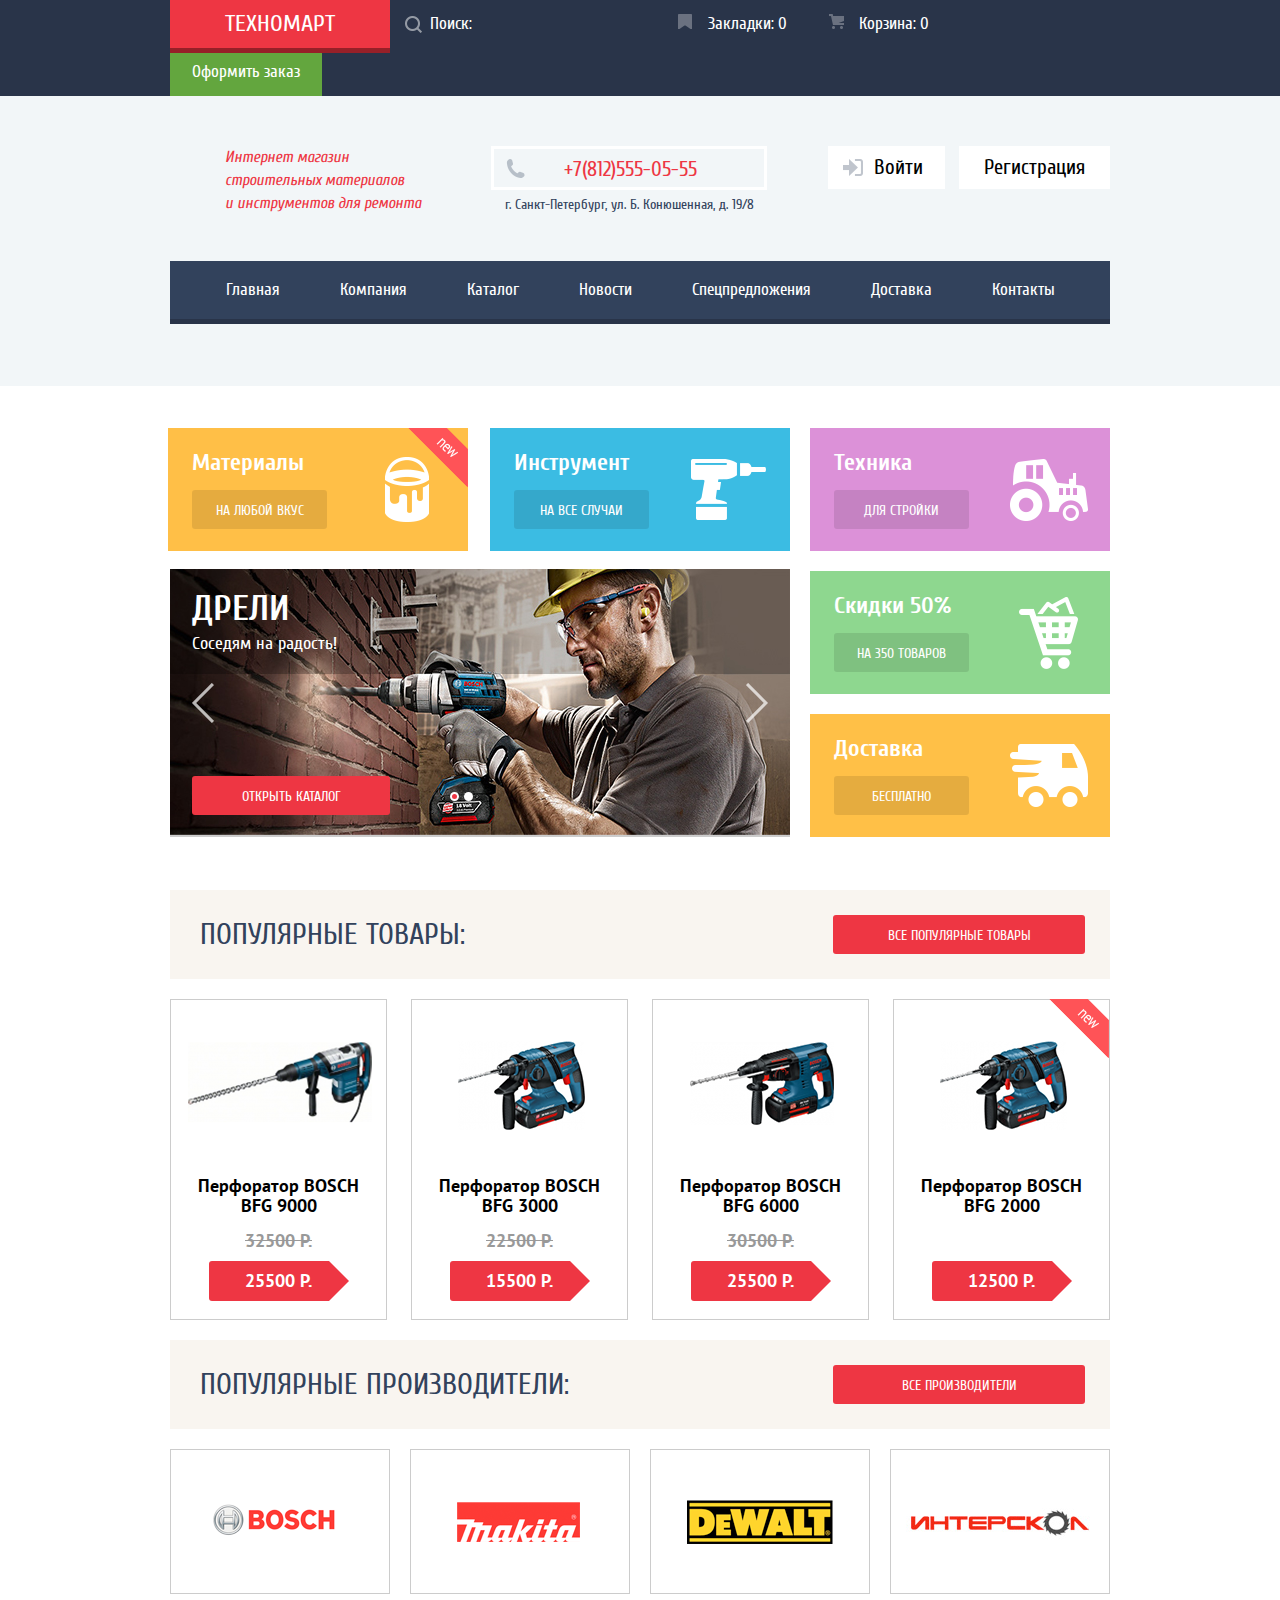
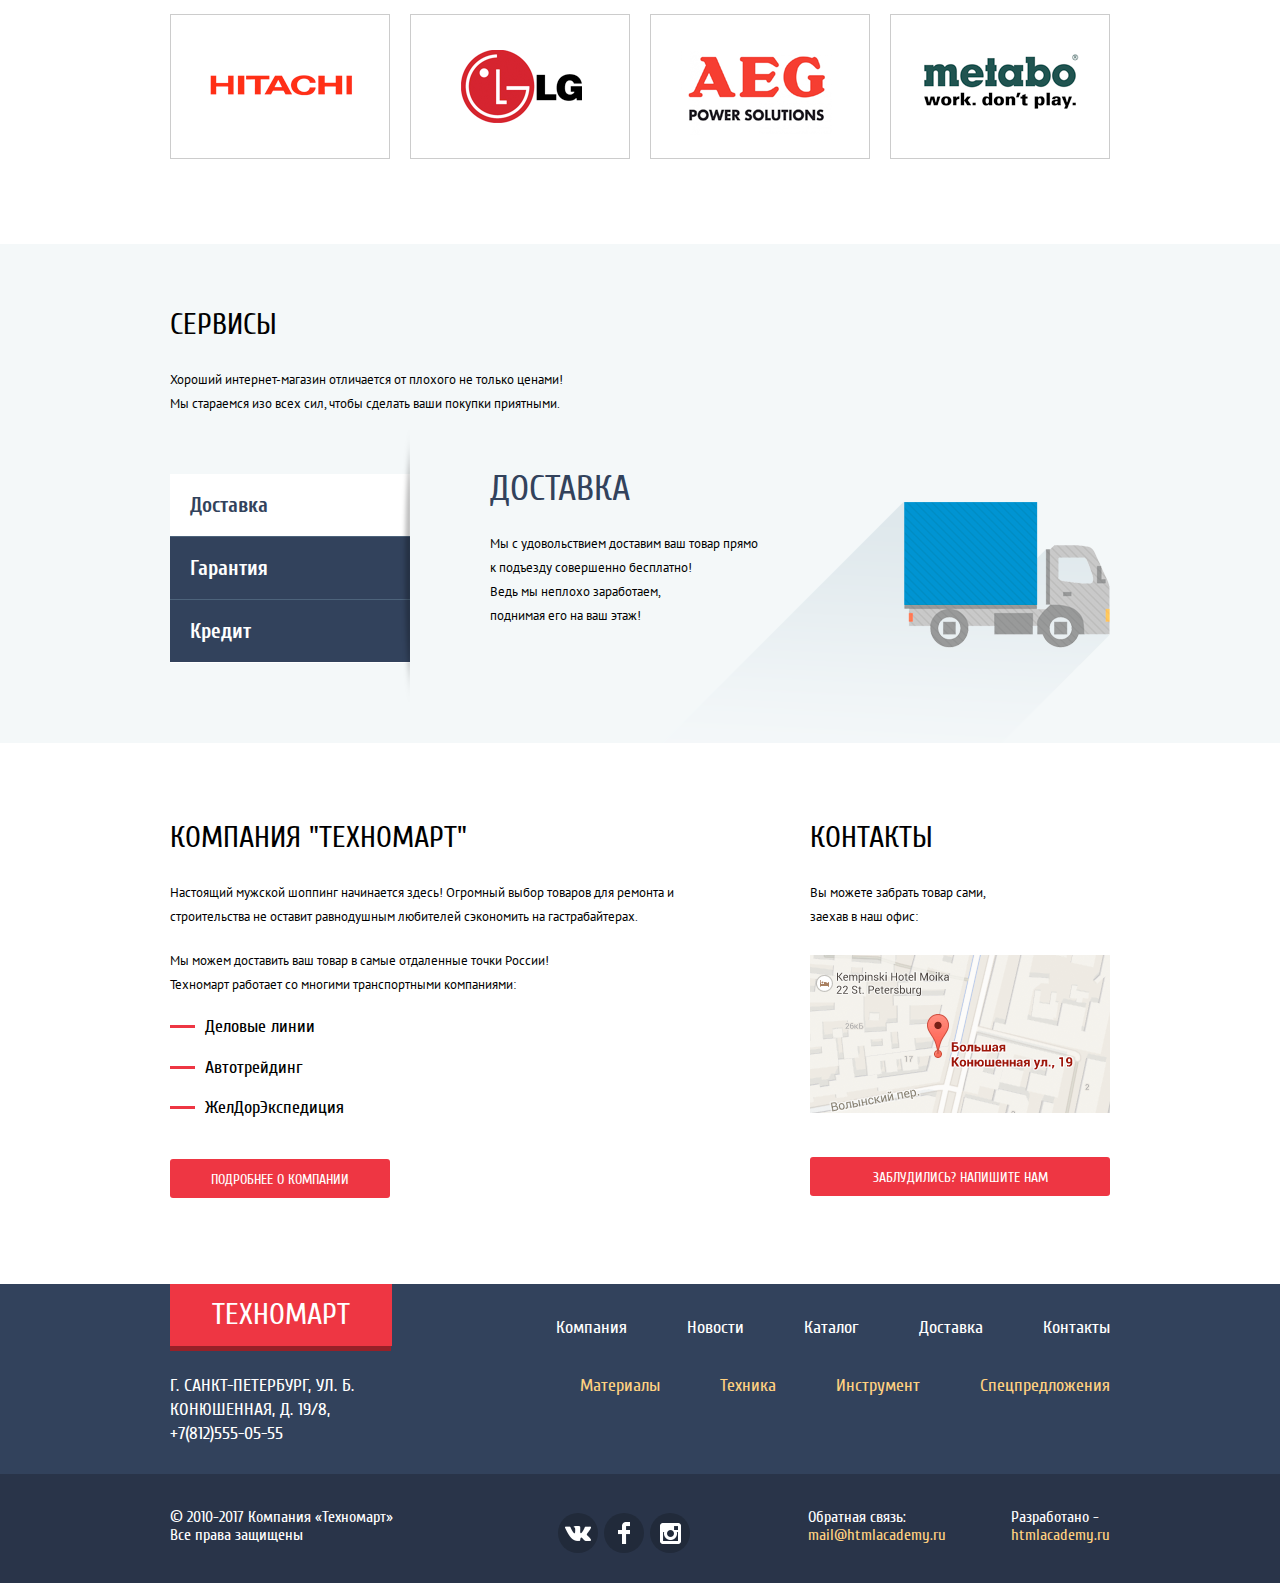
<file: index.html>
<!DOCTYPE html>
<html lang="ru">
<head>
	<meta charset="UTF-8">
	<title>Technomart</title>
	<link href="https://fonts.googleapis.com/css?family=Cuprum:400,400i,700&amp;subset=cyrillic" rel="stylesheet">
	<link href="https://fonts.googleapis.com/css?family=PT+Sans:400,700&amp;subset=cyrillic" rel="stylesheet">
	<link rel="stylesheet" href="css/normalize.css">
	<link rel="stylesheet" type="text/css" href="css/style.css">
</head>
<body>
	<div class="header">
		<div class="header-main">
			<div class="wrapper">
				<div class="header-logo"><a class="logo-link" href="#">Техномарт</a></div>
				<div class="box-search"><input type="text" class="header-search" placeholder="Поиск:"></div>
				<div class="header-bookmarks">Закладки: 0</div>
				<div class="header-cart">Корзина: 0</div>
				<a href="#" class="header-order">Оформить заказ</a>
			</div>
		</div>
		<div class="header-info">
			<div class="wrapper">
				<h1 class="header-headline">Интернет магазин<br> строительных материалов<br> и инструментов для ремонта
				</h1>
				<div class="header-contacts">
					<p class="header-phone">+7(812)555-05-55</p>
					<p class="header-adress">г. Санкт-Петербург, ул. Б. Конюшенная, д. 19/8</p>
				</div>
				<div class="header-usernav">
					<a href="#" class="header-login">Войти</a>
					<a href="#" class="header-registration">Регистрация</a>
				</div>
			</div>
		</div>
		<div class="wrapper">
			<div class="header-nav">
				<ul class="header-lists">
					<li class="header-list">Главная</li>
					<li class="header-list">Компания</li>
					<li class="header-list">Каталог</li>
					<li class="header-list">Новости</li>
					<li class="header-list">Спецпредложения</li>
					<li class="header-list">Доставка</li>
					<li class="header-list">Контакты</li>
				</ul>
			</div>
		</div>
	</div>
	<div class="main">
		<div class="assortment">
			<div class="wrapper">
				<div class="box-one-cart">
					<div class="box-cart materials">
						<h2 class="cart-name">Материалы</h2>
						<a class="button btn-cart">На любой вкус</a>
					</div>
					<div class="box-cart tools">
						<h2 class="cart-name">Инструмент</h2>
						<a class="button btn-cart">На все случаи</a>
					</div>
					<div class="slider-cart slider-container">
						<span class="arrows arrow-left"></span>
						<span class="arrows arrow-right"></span>
						<ul class="slider-dots">
							<li class="slider-dot active-dot"></li>
							<li class="slider-dot"></li>
						</ul> 
						<div class="slider-row">
							<div class="slider slider-drill">
								<h2 class="slider-name">Дрели</h2>
								<p class="slider-text">Соседям на радость!</p>
								<a class="button slider-btn">Открыть каталог</a>
							</div>
							<div class="slider slider-perforator">
								<h2 class="slider-name">Перфораторы</h2>
								<p class="slider-text">Настоящие мужские игрушки</p>
								<a class="button slider-btn">Открыть каталог</a>
							</div>
						</div>
					</div>
				</div>	
				<div class="box-two-cart">
					<div class="box-cart technics">
						<h2 class="cart-name">Техника</h2>
						<a class="button btn-cart">Для стройки</a>
					</div>
					<div class="box-cart discounts">
						<h2 class="cart-name">Скидки 50%</h2>
						<a class="button btn-cart">На 350 товаров</a>
					</div>
					<div class="box-cart delivery">
						<h2 class="cart-name">Доставка</h2>
						<a class="button btn-cart">Бесплатно</a>
					</div>
				</div>
			</div>
		</div>
		<div class="products">
			<div class="wrapper">
				<div class="products-header">
					<h2 class="products-title">Популярные товары:</h2>
					<a class="button btn-products">Все популярные товары</a>
				</div>
				<div class="products-assort">
					<div class="products-card drill-card-1">
						<div class="products-actions">
							<a class="products-buy">Купить</a>
							<a class="products-bookmark">В закладки</a>
						</div>
						<div class="products-image"><img src="img/Card-drill-1.png"></div>
						<div class="products-model">Перфоратор BOSCH BFG 9000</div>
						<div class="products-discount">32500 Р.</div>
						<div class="products-price">25500 Р.</div>
					</div>
					<div class="products-card drill-card-2">
						<div class="products-actions">
							<a class="products-buy">Купить</a>
							<a class="products-bookmark">В закладки</a>
						</div>
						<div class="products-image"><img src="img/Card-drill-2.png"></div>
						<div class="products-model">Перфоратор BOSCH BFG 3000</div>
						<div class="products-discount">22500 Р.</div>
						<div class="products-price">15500 Р.</div>
					</div>
					<div class="products-card drill-card-3">
						<div class="products-actions">
							<a class="products-buy">Купить</a>
							<a class="products-bookmark">В закладки</a>
						</div>
						<div class="products-image"><img src="img/Card-drill-3.png"></div>
						<div class="products-model">Перфоратор BOSCH BFG 6000</div>
						<div class="products-discount">30500 Р.</div>
						<div class="products-price">25500 Р.</div>
					</div>
					<div class="products-card drill-card-4">
						<div class="products-actions">
							<a class="products-buy">Купить</a>
							<a class="products-bookmark">В закладки</a>
						</div>
						<div class="products-image"><img src="img/Card-drill-4.png"></div>
						<div class="products-model">Перфоратор BOSCH BFG 2000</div>
						<div class="products-price">12500 Р.</div>
					</div>
				</div>
			</div>
		</div>
		<div class="manufacturers">
			<div class="wrapper">
				<div class="manufacturers-header">
					<h2 class="manufacturers-title">Популярные производители:</h2>
					<a class="button btn-manufacturers">Все производители</a>
				</div>
				<div class="manufacturers-assort">
					<div class="manufacturers-card"><img class="man-card-1" src="img/bosch-1.png"></div>
					<div class="manufacturers-card"><img class="man-card-2" src="img/Makita-2.png"></div>
					<div class="manufacturers-card"><img class="man-card-3" src="img/DeWALT-3.png"></div>
					<div class="manufacturers-card"><img class="man-card-4" src="img/Интерскол-4.png"></div>
					<div class="manufacturers-card"><img class="man-card-5" src="img/Hitachi-5.png"></div>
					<div class="manufacturers-card"><img class="man-card-6" src="img/LG-6.png"></div>
					<div class="manufacturers-card"><img class="man-card-7" src="img/AEG-7.png"></div>
					<div class="manufacturers-card"><img class="man-card-8" src="img/Metabo-8.png"></div>
				</div>
			</div>
		</div>
		<div class="services">
			<div class="wrapper">
				<div class="services-head">
					<h3 class="services-title">Сервисы</h3>
					<p class="services-text">Хороший интернет-магазин отличается от плохого не только ценами!<br>Мы стараемся изо всех сил, чтобы сделать ваши покупки приятными.</p>
				</div>
				<div class="services-main">
					<div class="services-nav">
						<ul class="services-lists">
							<li class="services-list services-list-1 services-list-active" data-tab="#t1">Доставка</li>
							<li class="services-list services-list-2" data-tab="#t2">Гарантия</li>
							<li class="services-list services-list-3" data-tab="#t3">Кредит</li>
						</ul>
					</div>
					<div class="services-info services-info-1 services-info-active" id="t1">
						<h3 class="services-delivery-title">Доставка</h3>
						<p class="services-delivery-about">Мы с удовольствием доставим ваш товар прямо<br> к подъезду совершенно бесплатно!<br>Ведь мы неплохо заработаем,<br> поднимая его на ваш этаж!</p>
					</div>
					<div class="services-info services-info-2" id="t2">
						<h3 class="services-delivery-title">Гарантия</h3>
						<p class="services-delivery-about">Если купленный у нас товар поломается или заискрит,<br>а также в случае пожара, спровоцированного его возгаранием, вы<br>всегда можете быть уверены в нашей гарантии. Мы обменяем<br>сгоревший товар на новый.<br>Дом уж восстановите как нибудь сами.</p>
					</div>
					<div class="services-info services-info-3" id="t3">
						<h3 class="services-delivery-title">Кредит</h3>
						<p class="services-delivery-about">Залезть в долговую яму стало проще!<br>Кредитные консультанты придут вам на помощь.</p>
						<a class="button services-info-btn">Отправить заявку</a>
					</div>
				</div>
			</div>
		</div>
		<div class="about-us">
			<div class="wrapper">
				<div class="about-us-left">
					<h2>Компания "Техномарт"</h2>
					<p>Настоящий мужской шоппинг начинается здесь! Огромный выбор товаров для ремонта и<br>строительства не оставит равнодушным любителей сэкономить на гастрабайтерах.</p>
					<p>Мы можем доставить ваш товар в самые отдаленные точки России!<br>Техномарт работает со многими транспортными компаниями:</p>
					<ul>
						<li>Деловые линии</li>
						<li>Автотрейдинг</li>
						<li>ЖелДорЭкспедиция</li>
					</ul>
					<a class="button btn-about-us-left">Подробнее о компании</a>
				</div>
				<div class="about-us-right">
					<h2>Контакты</h2>
					<p>Вы можете забрать товар сами,<br>заехав в наш офис:</p>
					<img class="map-mini" src="img/Map-mini.png" width="300" alt="Карта">
					<a href="#" class="button btn-about-us-right">Заблудились? Напишите нам</a>
				</div>
			</div>
		</div>
	</div>
	<div class="footer">
		<div class="footer-nav">
			<div class="wrapper">
				<div class="footer-up">
					<a class="footer-logo" href="#">Техномарт</a>
					<ul class="footer-up-lists">
						<li class="footer-up-list">Компания</li>
						<li class="footer-up-list">Новости</li>
						<li class="footer-up-list">Каталог</li>
						<li class="footer-up-list">Доставка</li>
						<li class="footer-up-list">Контакты</li>
					</ul>
				</div>
				<div class="footer-down">
					<p class="footer-down-adress">г. Санкт-Петербург, ул. Б.<br> Конюшенная, д. 19/8,<br>+7(812)555-05-55</p>
					<ul class="footer-down-lists">
						<li class="footer-down-list">Материалы</li>
						<li class="footer-down-list">Техника</li>
						<li class="footer-down-list">Инструмент</li>
						<li class="footer-down-list">Спецпредложения</li>
					</ul>
				</div>
			</div>
		</div>
		<div class="footer-info">
			<div class="wrapper">
				<div class="footer-info-copyright">&copy 2010-2017 Компания &laquoТехномарт&raquo<br>Все права защищены</div>
				<ul class="footer-info-social">
					<li><a class="footer-vk">VK</a></li>
					<li><a class="footer-facebook">FB</a></li>
					<li><a class="footer-instagram">IN</a></li>
				</ul>
				<div class="footer-info-mail">Обратная связь:<br><a>mail@htmlacademy.ru</a></div>
				<div class="footer-info-developed">Разработано - <br><a>htmlacademy.ru</a></div>
			</div>
		</div>
	</div>
	<div class="modal">
		<form class="modal-form">
			<div class="modal-container">
				<div class="modal-block">
					<label for="modal-name">Ваше имя:</label>
					<input id="modal-name" type="text"
					name="name" placeholder="Представтесь, пожалуйста">
				</div>
				<div class="modal-block">	
					<label for="modal-email">Ваш e-mail:</label>
					<input type="text" name="email" id="modal-email" placeholder="Для отправки ответа">
				</div>	
				<div class="modal-block modal-block-text">
					<label for="modal-text">Текст письма:</label>
					<input type="text" name="text" id="modal-text" placeholder="В свободной форме">
				</div>
			</div>
			<div class="modal-container-btn">
				<button type="submit" class="button modal-btn">Отправить</button>
			</div>	
		</form>
		<button class="modal-close" type="button">Закрыть</button>
	</div>
	<div class="modal-map">
		<iframe src="https://www.google.com/maps/embed?pb=!1m18!1m12!1m3!1d3997.050456199406!2d30.31578605992493!3d59.94001995316487!2m3!1f0!2f0!3f0!3m2!1i1024!2i768!4f13.1!3m3!1m2!1s0x4696310fca5ba729%3A0xea9c53d4493c879f!2z0JHQvtC70YzRiNCw0Y8g0JrQvtC90Y7RiNC10L3QvdCw0Y8g0YPQuy4sIDE5LCDQodCw0L3QutGCLdCf0LXRgtC10YDQsdGD0YDQsywg0KDQvtGB0YHQuNGPLCAxOTExODY!5e0!3m2!1sru!2sua!4v1543513166754" width="972" height="476" frameborder="0" style="border:0" allowfullscreen></iframe>
		<button type="button" class="modal-map-close"></button>
	</div>
	<div class="overlay"></div>

	<script src="js/jQuery-3.3.1.js"></script>
	<script src="js/myModal.js"></script>
	<script src="js/mySlyder.js"></script>
	<script src="js/myTabulator.js"></script>
	<script src="js/myMap.js"></script>
	<script src="js/main.js"></script>
</body>
</html>
</file>
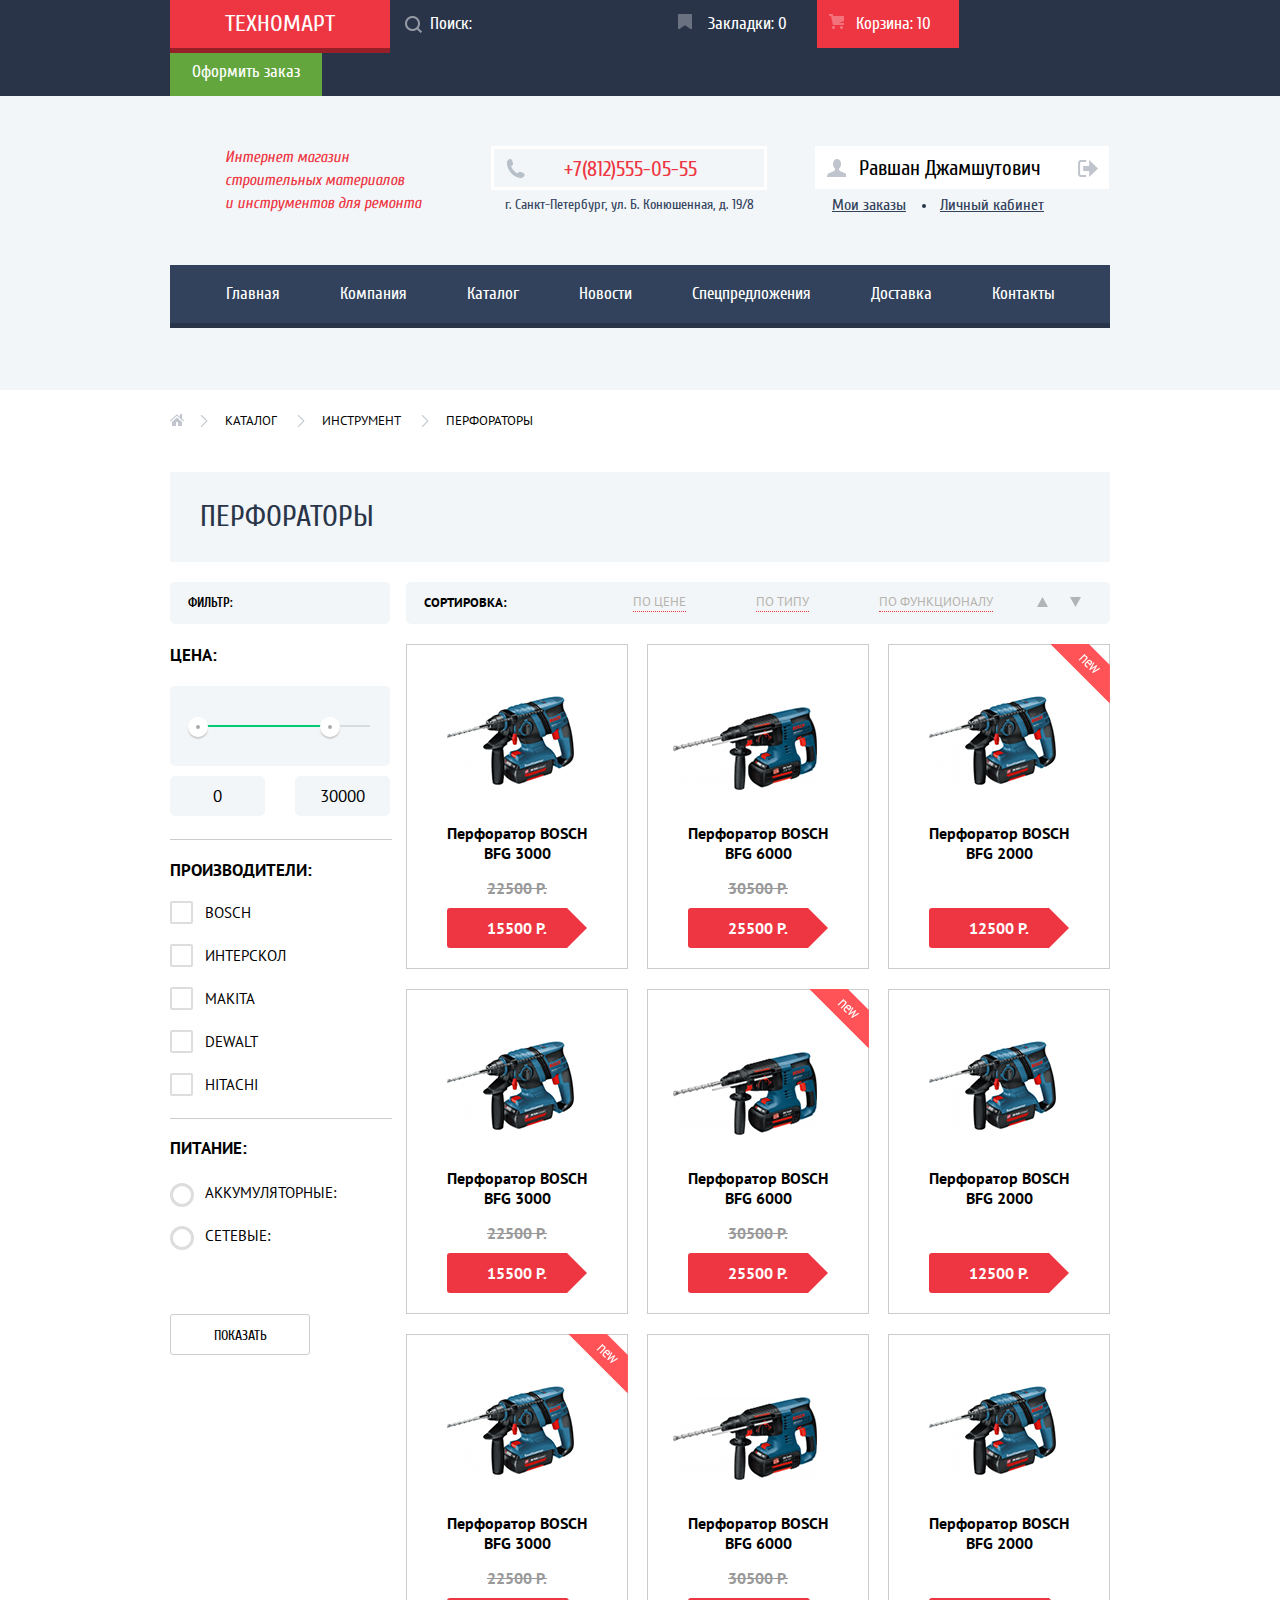
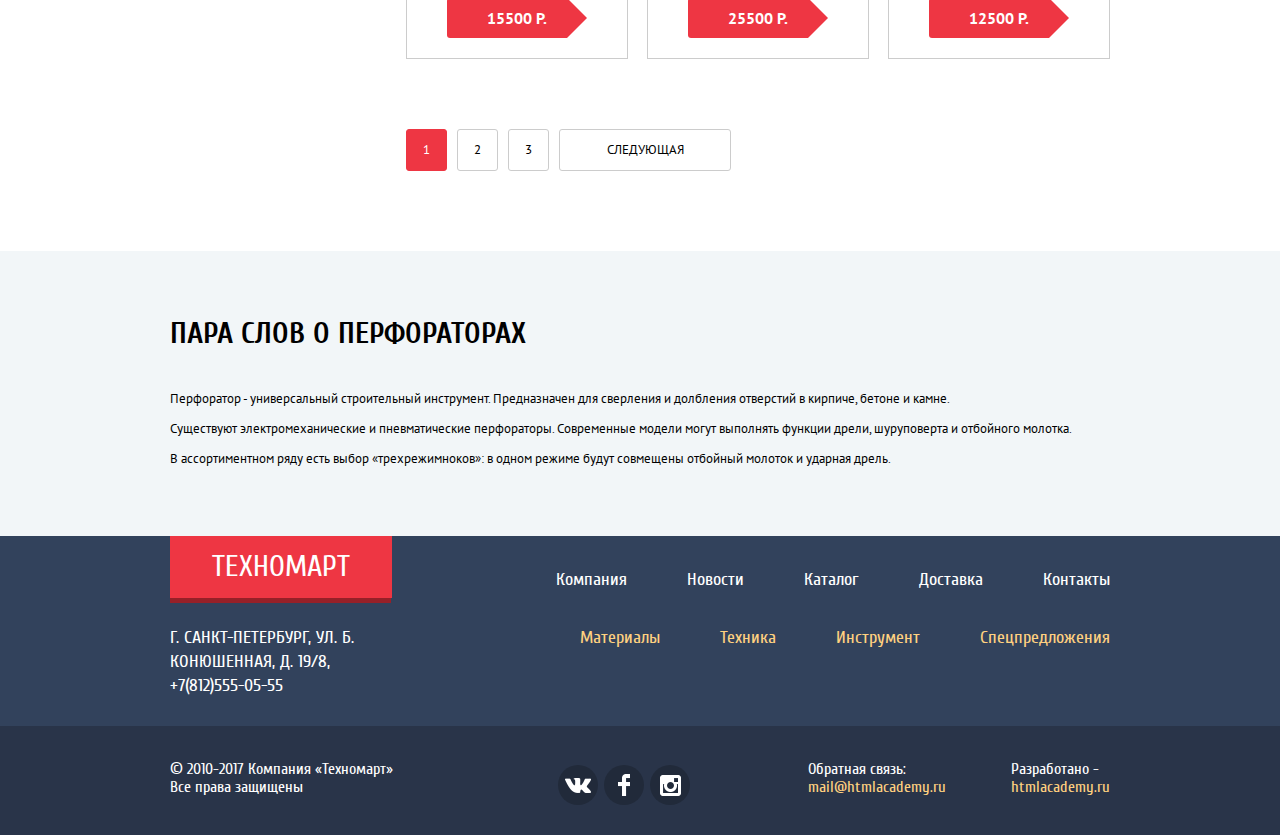
<file: catalog.html>
<!DOCTYPE html>
<html lang="ru">
<head>
	<meta charset="UTF-8">
	<title>Technomart</title>
	<link href="https://fonts.googleapis.com/css?family=Cuprum:400,400i,700&amp;subset=cyrillic" rel="stylesheet">
	<link href="https://fonts.googleapis.com/css?family=PT+Sans:400,700&amp;subset=cyrillic" rel="stylesheet">
	<link rel="stylesheet" href="css/normalize.css">
	<link rel="stylesheet" type="text/css" href="css/style.css">
	<body class="inner-html">
		<div class="header">
			<div class="header-main">
				<div class="wrapper">
					<div class="header-logo"><a class="logo-link" href="#">Техномарт</a></div>
					<div class="box-search"><input type="text" class="header-search" placeholder="Поиск:"></div>
					<div class="header-bookmarks">Закладки: 0</div>
					<div class="header-cart">Корзина: 10</div>
					<a href="#" class="header-order">Оформить заказ</a>
				</div>
			</div>
			<div class="header-info">
				<div class="wrapper">
					<h1 class="header-headline">Интернет магазин<br> строительных материалов<br> и инструментов для ремонта</h1>
					<div class="header-contacts">
						<p class="header-phone">+7(812)555-05-55</p>
						<p class="header-adress">г. Санкт-Петербург, ул. Б. Конюшенная, д. 19/8</p>
					</div>
					<div class="header-usernav">
						<div class="header-login-in">Равшан Джамшутович</div>
						<div class="header-login-cabin">
							<p><span>Мои заказы</span><span>Личный кабинет</span></p>
						</div>
					</div>
				</div>
			</div>
			<div class="wrapper">
				<div class="header-nav">
					<ul class="header-lists">
						<li class="header-list">Главная</li>
						<li class="header-list">Компания</li>
						<li class="header-list">Каталог</li>
						<li class="header-list">Новости</li>
						<li class="header-list">Спецпредложения</li>
						<li class="header-list">Доставка</li>
						<li class="header-list">Контакты</li>
					</ul>
				</div>
			</div>
		</div>
		<div class="main">
			<div class="main-breadcrumbs">
				<div class="wrapper">
					<ul class="main-breadcrumbs-lists">
						<li class="main-breadcrumbs-list">Каталог</li>
						<li class="main-breadcrumbs-list">Инструмент</li>
						<li class="main-breadcrumbs-list">Перфораторы</li>
					</ul>
				</div>
			</div>
			<div class="wrapper">
				<div class="main-title">
					<h1 class="main-title-h1">Перфораторы</h1>
				</div>
			</div>
			<div class="main-content">
				<div class="wrapper">
					<div class="left-content">
						<form class="form-filter">
							<h3 class="title-filters">Фильтр:</h3>
							<fieldset class="filter-section">
								<legend class="title-price">Цена:</legend>
								<div class="range-filter">
									<div class="range-controls">
										<div class="scale">
											<div class="bar"></div>
										</div>
										<div class="toggle toggle-min"></div>
										<div class="toggle toggle-max"></div>
									</div>	
								</div>
								<div class="price-controls">
									<label class="min-price"><input type="text" name="min-price" value="0"></label>
									<label class="max-price"><input type="text" name="max-price" value="30000"></label>
								</div>
							</fieldset>
							<fieldset class="manufacturers-section">
								<legend class="title-manufacturers">Производители:</legend>
								<ul class="manufacturers-lists">
									<li class="manufacturers-list">
										<input class="filter-input-checkbox" id="filter-bosch" type="checkbox" name="bosch" value="bosch">
										<label class="label-for-checkbox" for="filter-bosch">Bosch</label>
									</li>
									<li class="manufacturers-list">
										<input class="filter-input-checkbox" id="filter-interskol" type="checkbox" name="interskol" value="interskol">
										<label class="label-for-checkbox"  for="filter-interskol">Интерскол</label>
									</li>
									<li class="manufacturers-list">
										<input class="filter-input-checkbox" id="filter-makita" type="checkbox" name="makita" value="makita">
										<label class="label-for-checkbox"  for="filter-makita">Makita</label>
									</li>
									<li class="manufacturers-list">
										<input class="filter-input-checkbox" id="filter-dewalt" type="checkbox" name="dewalt" value="dewalt">
										<label class="label-for-checkbox"  for="filter-dewalt">Dewalt</label>
									</li>
									<li class="manufacturers-list">
										<input class="filter-input-checkbox" id="filter-hitachi" type="checkbox" name="hitachi" value="hitachi">
										<label class="label-for-checkbox"  for="filter-hitachi">Hitachi</label>
									</li>
								</ul>
							</fieldset>
							<fieldset class="power-section">
								<legend class="title-power">Питание:</legend>
								<ul class="power-lists">
									<li class="power-list">
										<input class="filter-input-radio" id="filter-battery" type="radio" name="power-net" value="battery">
										<label class="label-for-radio" for="filter-battery">Аккумуляторные:</label>
									</li>
									<li class="power-list">
										<input class="filter-input-radio" id="filter-net" type="radio" name="power-net" value="net">
										<label class="label-for-radio" for="filter-net">Сетевые:</label>
									</li>
								</ul>
							</fieldset>
							<button type="button" class="filter-button button">Показать</button>
						</form>
					</div>
					<div class="right-content">
						<div class="right-content-nav">
							<h3 class="right-nav-name">Сортировка:</h3>
							<ul class="right-nav-lists">
								<li class="right-nav-list">По цене</li>
								<li class="right-nav-list">По типу</li>
								<li class="right-nav-list">По функционалу</li>
							</ul>
							<div class="right-nav-btn">
								<span class="btn-sort-up"><img src="img/icon-up-dir.svg"></span>
								<span class="btn-sort-down"><img src="img/icon-down-dir.svg" alt=""></span>
							</div>
						</div>
						<div class="products-cards">
							<div class="products-card drill-card-1 ">
								<div class="flag">новинка</div>
								<div class="products-actions">
									<a class="products-buy">Купить</a>
									<a class="products-bookmark">В закладки</a>
								</div>
								<div class="products-image"><img class="drill-img-short" src="img/Card-drill-2.png"></div>
								<div class="products-model">Перфоратор BOSCH BFG 3000</div>
								<div class="products-discount">22500 Р.</div>
								<div class="products-price">15500 Р.</div>
							</div>
							<div class="products-card drill-card-2">
								<div class="flag">новинка</div>
								<div class="products-actions">
									<a class="products-buy">Купить</a>
									<a class="products-bookmark">В закладки</a>
								</div>
								<div class="products-image"><img  class="drill-img-long" src="img/Card-drill-3.png"></div>
								<div class="products-model">Перфоратор BOSCH BFG 6000</div>
								<div class="products-discount">30500 Р.</div>
								<div class="products-price">25500 Р.</div>
							</div>
							<div class="products-card drill-card-3">
								<div class="flag flag-new">новинка</div>
								<div class="products-actions">
									<a class="products-buy">Купить</a>
									<a class="products-bookmark">В закладки</a>
								</div>
								<div class="products-image"><img class="drill-img-short" src="img/Card-drill-4.png"></div>
								<div class="products-model">Перфоратор BOSCH BFG 2000</div>
								<div class="products-price">12500 Р.</div>
							</div>
							<div class="products-card drill-card-1 ">
								<div class="flag">новинка</div>
								<div class="products-actions">
									<a class="products-buy">Купить</a>
									<a class="products-bookmark">В закладки</a>
								</div>
								<div class="products-image"><img class="drill-img-short" src="img/Card-drill-2.png"></div>
								<div class="products-model">Перфоратор BOSCH BFG 3000</div>
								<div class="products-discount">22500 Р.</div>
								<div class="products-price">15500 Р.</div>
							</div>
							<div class="products-card drill-card-2">
								<div class="flag flag-new">новинка</div>
								<div class="products-actions">
									<a class="products-buy">Купить</a>
									<a class="products-bookmark">В закладки</a>
								</div>
								<div class="products-image"><img  class="drill-img-long" src="img/Card-drill-3.png"></div>
								<div class="products-model">Перфоратор BOSCH BFG 6000</div>
								<div class="products-discount">30500 Р.</div>
								<div class="products-price">25500 Р.</div>
							</div>
							<div class="products-card drill-card-3">
								<div class="flag">новинка</div>
								<div class="products-actions">
									<a class="products-buy">Купить</a>
									<a class="products-bookmark">В закладки</a>
								</div>
								<div class="products-image"><img class="drill-img-short" src="img/Card-drill-4.png"></div>
								<div class="products-model">Перфоратор BOSCH BFG 2000</div>
								<div class="products-price">12500 Р.</div>
							</div>
							<div class="products-card drill-card-1 ">
								<div class="flag flag-new">новинка</div>
								<div class="products-actions">
									<a class="products-buy">Купить</a>
									<a class="products-bookmark">В закладки</a>
								</div>
								<div class="products-image"><img class="drill-img-short" src="img/Card-drill-2.png"></div>
								<div class="products-model">Перфоратор BOSCH BFG 3000</div>
								<div class="products-discount">22500 Р.</div>
								<div class="products-price">15500 Р.</div>
							</div>
							<div class="products-card drill-card-2">
								<div class="flag">новинка</div>
								<div class="products-actions">
									<a class="products-buy">Купить</a>
									<a class="products-bookmark">В закладки</a>
								</div>
								<div class="products-image"><img  class="drill-img-long" src="img/Card-drill-3.png"></div>
								<div class="products-model">Перфоратор BOSCH BFG 6000</div>
								<div class="products-discount">30500 Р.</div>
								<div class="products-price">25500 Р.</div>
							</div>
							<div class="products-card drill-card-3">
								<div class="flag">новинка</div>
								<div class="products-actions">
									<a class="products-buy">Купить</a>
									<a class="products-bookmark">В закладки</a>
								</div>
								<div class="products-image"><img class="drill-img-short" src="img/Card-drill-4.png"></div>
								<div class="products-model">Перфоратор BOSCH BFG 2000</div>
								<div class="products-price">12500 Р.</div>
							</div>
						</div>
						<div class="right-content-pages">
							<ul class="pages-lists">
								<li class="pages-list active">1</li>
								<li class="pages-list">2</li>
								<li class="pages-list">3</li>
								<li class="pages-list pages-list-btn">Следующая</li>
							</ul>
						</div>	
					</div>
				</div> 
			</div>
			<div class="main-content-post">
				<div class="wrapper">
					<h3 class="post-title">Пара слов о перфораторах</h3>
					<p class="post-text">Перфоратор - универсальный строительный инструмент. Предназначен для сверления и долбления отверстий в кирпиче, бетоне и камне.<br>Существуют электромеханические и пневматические перфораторы. Современные модели могут выполнять функции дрели, шуруповерта и отбойного молотка.<br>В ассортиментном ряду есть выбор &laquoтрехрежимноков&raquo: в одном режиме будут совмещены отбойный молоток и ударная дрель.</p>
				</div>
			</div>
		</div>
		<div class="footer">
			<div class="footer-nav">
				<div class="wrapper">
					<div class="footer-up">
						<a class="footer-logo" href="#">Техномарт</a>
						<ul class="footer-up-lists">
							<li class="footer-up-list">Компания</li>
							<li class="footer-up-list">Новости</li>
							<li class="footer-up-list">Каталог</li>
							<li class="footer-up-list">Доставка</li>
							<li class="footer-up-list">Контакты</li>
						</ul>
					</div>
					<div class="footer-down">
						<p class="footer-down-adress">г. Санкт-Петербург, ул. Б.<br> Конюшенная, д. 19/8,<br>+7(812)555-05-55</p>
						<ul class="footer-down-lists">
							<li class="footer-down-list">Материалы</li>
							<li class="footer-down-list">Техника</li>
							<li class="footer-down-list">Инструмент</li>
							<li class="footer-down-list">Спецпредложения</li>
						</ul>
					</div>
				</div>
			</div>
			<div class="footer-info">
				<div class="wrapper">
					<div class="footer-info-copyright">&copy 2010-2017 Компания &laquoТехномарт&raquo<br>Все права защищены</div>
					<ul class="footer-info-social">
						<li><a class="footer-vk">VK</a></li>
						<li><a class="footer-facebook">FB</a></li>
						<li><a class="footer-instagram">IN</a></li>
					</ul>
					<div class="footer-info-mail">Обратная связь:<br><a>mail@htmlacademy.ru</a></div>
					<div class="footer-info-developed">Разработано - <br><a>htmlacademy.ru</a></div>
				</div>
			</div>
		</div>
		<div class="modal-add-cart modal">
			<h4 class="add-cart-title">Товар добавлен в корзину!</h4>
			<div class="add-cart-buttons">
				<button class="button btn-order">Оформить заказ</button>
				<button class="button btn-cont">Продолжить покупки</button>
			</div>
			<span class="add-cart-close modal-close"></span>
		</div>	
		<div class="overlay"></div>
		
		<script src="js/jQuery-3.3.1.js"></script>
		<script src="js/myModal.js"></script>
		<script src="js/mySlyder.js"></script>
		<script src="js/myTabulator.js"></script>
		<script src="js/myMap.js"></script>
		<script src="js/main.js"></script>
	</body>
	</html>
</file>
<file: css/style.css>
@font-face {
  font-family: 'Cuprum';
  src: url(../fonts/Cuprum-Regular.ttf);
  font-weight: normal;
  font-style: normal;
}
@font-face {
  font-family: 'Cuprum';
  src: url(../fonts/Cuprum-Italic.ttf);
  font-weight: normal;
  font-style: italic;
}
@font-face {
  font-family: 'Cuprum';
  src: url(../fonts/Cuprum-Bold.ttf);
  font-weight: bold;
  font-style: normal;
}
@font-face {
  font-family: 'PT Sans';
  src: url(../fonts/PT_Sans-Web-Regular.ttf);
  font-weight: normal;
  font-style: normal;
}
@font-face {
  font-family: 'PT Sans';
  src: url(../fonts/PT_Sans-Web-Bold.ttf);
  font-weight: bold;
  font-style: normal;
}
html,
body {
  margin: 0;
  padding: 0;
  min-width: 960px;
}
body {
  font-family: 'Cuprum', sans-serif;
  font-weight: 400;
}
body .wrapper {
  width: 960px;
  margin: 0 auto;
  padding: 0 10px;
  box-sizing: border-box;
}
body .button {
  margin: 0;
  padding: 0;
  display: inline-block;
  font-size: 14px;
  line-height: 18px;
  padding: 12px 10px 9px;
  border-radius: 3px;
  color: #fff;
  text-decoration: none;
  cursor: pointer;
  text-transform: uppercase;
  background-color: #ee3643;
  box-sizing: border-box;
  transition: all 0.3s;
}
body .button:hover {
  background-color: #ca2c37;
}
body .button:active {
  background-color: #ba2732;
  color: #eee;
}
body .header {
  background-color: #f2f6f8;
  font-family: 'Cuprum', sans-serif;
  padding-bottom: 62px;
  margin-bottom: 62px;
}
body .header .header-main {
  background-color: #293449;
}
body .header .header-main .wrapper {
  display: flex;
  flex-wrap: wrap;
}
body .header .header-main .wrapper .header-logo .logo-link {
  margin: 0;
  padding: 0;
  display: block;
  text-decoration: none;
  background-color: #ee3643;
  color: #fff;
  padding: 12px 55px;
  font-size: 24px;
  line-height: 24px;
  text-transform: uppercase;
  transition: all 0.3s;
  position: relative;
}
body .header .header-main .wrapper .header-logo .logo-link::before {
  content: "";
  position: absolute;
  top: 100%;
  left: 0;
  width: 220px;
  height: 5px;
  background-color: #972028;
  z-index: 2;
}
body .header .header-main .wrapper .header-logo .logo-link:hover {
  background-color: #ca2c37;
}
body .header .header-main .wrapper .header-logo .logo-link:active {
  background-color: #ba2732;
}
body .header .header-main .wrapper .box-search .header-search {
  margin: 0;
  padding: 0;
  padding-left: 40px;
  width: 230px;
  font-family: inherit;
  color: #fff;
  background-color: #293449;
  padding-top: 15px;
  padding-bottom: 15px;
  border: none;
  font-size: 17px;
  line-height: 18px;
  background-image: url(../img/icon-search-grey.png);
  background-position: 15px center;
  background-repeat: no-repeat;
  transition: all 0.3s ease;
}
body .header .header-main .wrapper .box-search .header-search::placeholder {
  color: #fff;
  opacity: 1;
}
body .header .header-main .wrapper .box-search .header-search:hover {
  background-color: #212a3a;
  background-image: url(../img/icon-search.png);
}
body .header .header-main .wrapper .box-search .header-search:focus {
  background-color: #fff;
  color: #000;
  outline: 0;
  background-image: url(../img/icon-search-red.png);
}
body .header .header-main .wrapper .header-bookmarks {
  padding-top: 15px;
  padding-left: 48px;
  padding-right: 30px;
  color: #fff;
  font-size: 17px;
  line-height: 18px;
  transition: all 0.3s ease;
  position: relative;
  cursor: pointer;
}
body .header .header-main .wrapper .header-bookmarks::after {
  content: "";
  position: absolute;
  top: 14px;
  left: 18px;
  height: 15px;
  width: 17px;
  background-image: url(../img/icon-bookmark.png);
  background-repeat: no-repeat;
  background-position: 0 0;
  opacity: 0.3;
  transition: all 0.3s ease;
}
body .header .header-main .wrapper .header-bookmarks:hover {
  background-color: #212a3a;
}
body .header .header-main .wrapper .header-bookmarks:hover::after {
  opacity: 1;
}
body .header .header-main .wrapper .header-bookmarks:active {
  background-color: #161d29;
  color: rgba(255, 255, 255, 0.5);
}
body .header .header-main .wrapper .header-bookmarks:active::after {
  opacity: 0.3;
}
body .header .header-main .wrapper .header-cart {
  padding-top: 15px;
  padding-left: 42px;
  padding-right: 30px;
  color: #fff;
  font-size: 17px;
  line-height: 18px;
  transition: all 0.3s ease;
  position: relative;
  cursor: pointer;
}
body .header .header-main .wrapper .header-cart::after {
  content: "";
  position: absolute;
  top: 14px;
  left: 12px;
  height: 16px;
  width: 16px;
  background-image: url(../img/cart-icon.png);
  background-repeat: no-repeat;
  background-position: 0 0;
  opacity: 0.3;
  transition: all 0.3s ease;
}
body .header .header-main .wrapper .header-cart:hover {
  background-color: #212a3a;
}
body .header .header-main .wrapper .header-cart:hover::after {
  opacity: 1;
}
body .header .header-main .wrapper .header-cart:active {
  background-color: #161d29;
  color: rgba(255, 255, 255, 0.5);
}
body .header .header-main .wrapper .header-cart:active::after {
  opacity: 0.3;
}
body .header .header-main .wrapper .header-order {
  margin: 0;
  padding: 0;
  padding: 15px 22px;
  color: #fff;
  background-color: #63a63e;
  text-decoration: none;
  font-size: 17px;
  line-height: 18px;
  transition: all 0.3s;
}
body .header .header-main .wrapper .header-order:hover {
  background-color: #5fbb2d;
}
body .header .header-main .wrapper .header-order:active {
  background-color: #518534;
  color: rgba(255, 255, 255, 0.5);
  box-shadow: inset 0 0 3px #000;
}
body .header .header-info .wrapper {
  display: flex;
  flex-wrap: wrap;
  padding-top: 50px;
  padding-bottom: 44px;
}
body .header .header-info .wrapper .header-headline {
  margin: 0;
  padding: 0;
  margin-left: 55px;
  margin-right: 70px;
  font-size: 16px;
  line-height: 23px;
  font-style: italic;
  font-weight: 400;
  color: #ee3643;
}
body .header .header-info .wrapper .header-contacts {
  margin-right: 61px;
}
body .header .header-info .wrapper .header-contacts .header-phone {
  margin: 0;
  padding: 0;
  padding-left: 70px;
  padding-right: 67px;
  padding-top: 10px;
  padding-bottom: 7px;
  color: #ee3643;
  border: 3px solid #fff;
  font-size: 21px;
  line-height: 21px;
  position: relative;
}
body .header .header-info .wrapper .header-contacts .header-phone::after {
  content: "";
  position: absolute;
  top: 10px;
  left: 12px;
  height: 20px;
  width: 20px;
  background-image: url(../img/icon-phone.png);
  background-position: 0 0;
  background-repeat: no-repeat;
}
body .header .header-info .wrapper .header-contacts .header-adress {
  margin: 0;
  padding: 0;
  margin-top: 3px;
  text-align: center;
  font-size: 14px;
  line-height: 24px;
  color: #32425c;
}
body .header .header-info .wrapper .header-usernav .header-login {
  display: inline-block;
  padding: 11px 22px 11px 46px;
  margin-right: 10px;
  background-color: #fff;
  color: #000;
  text-decoration: none;
  font-size: 21px;
  line-height: 21px;
  position: relative;
  transition: all 0.3s ease;
}
body .header .header-info .wrapper .header-usernav .header-login::after {
  content: "";
  position: absolute;
  top: 13px;
  left: 15px;
  height: 18px;
  width: 21px;
  background-image: url(../img/icon-login.png);
  background-repeat: no-repeat;
  background-position: 0 0;
  opacity: 0.3;
  transition: all 0.3s ease;
}
body .header .header-info .wrapper .header-usernav .header-login:hover {
  color: #ee3643;
}
body .header .header-info .wrapper .header-usernav .header-login:hover::after {
  opacity: 1;
}
body .header .header-info .wrapper .header-usernav .header-login:active {
  color: rgba(0, 0, 0, 0.3);
}
body .header .header-info .wrapper .header-usernav .header-login:active::after {
  opacity: 0.3;
}
body .header .header-info .wrapper .header-usernav .header-registration {
  display: inline-block;
  padding: 11px 25px;
  background-color: #fff;
  color: #000;
  text-decoration: none;
  font-size: 21px;
  line-height: 21px;
  transition: all 0.3s ease;
}
body .header .header-info .wrapper .header-usernav .header-registration:hover {
  color: #ee3643;
}
body .header .header-info .wrapper .header-usernav .header-registration:active {
  color: rgba(0, 0, 0, 0.3);
}
body .header .header-nav {
  background-color: #32425c;
  border-bottom: 5px solid #293449;
}
body .header .header-nav .header-lists {
  margin: 0;
  padding: 0;
  list-style: none;
  display: flex;
  flex-wrap: wrap;
  justify-content: center;
}
body .header .header-nav .header-lists .header-list {
  color: #fff;
  padding: 20px 30px 21px;
  font-size: 17px;
  line-height: 17px;
  cursor: pointer;
  transition: all 0.3s;
}
body .header .header-nav .header-lists .header-list:hover {
  background-color: #293449;
}
body .header .header-nav .header-lists .header-list:active {
  background-color: #293449;
  color: rgba(255, 255, 255, 0.3);
}
body .main .assortment {
  margin-bottom: 53px;
}
body .main .assortment .wrapper {
  display: flex;
  justify-content: space-between;
}
body .main .assortment .wrapper .box-one-cart {
  width: 640px;
  margin: -20px;
  margin-right: 0;
}
body .main .assortment .wrapper .box-one-cart .box-cart {
  display: inline-block;
  width: 300px;
  height: 123px;
  margin: 0 0 18px 18px;
  box-sizing: border-box;
  padding: 20px 24px 0;
  background-color: #0f0;
  position: relative;
}
body .main .assortment .wrapper .box-one-cart .box-cart::before {
  content: "";
  width: 123px;
  height: 123px;
  position: absolute;
  top: 0;
  right: 0;
  background-image: url(../img/icon-1.png);
  background-repeat: no-repeat;
  background-position: center;
}
body .main .assortment .wrapper .box-one-cart .box-cart .cart-name {
  margin: 0;
  padding: 0;
  margin-bottom: 12px;
  color: #fff;
  font-size: 24px;
  line-height: 30px;
  font-weight: 700;
}
body .main .assortment .wrapper .box-one-cart .box-cart .btn-cart {
  background-color: rgba(0, 0, 0, 0.1);
  width: 135px;
  text-align: center;
  box-sizing: border-box;
  transition: all 0.3s ease;
}
body .main .assortment .wrapper .box-one-cart .box-cart .btn-cart:hover {
  background-color: rgba(0, 0, 0, 0.2);
}
body .main .assortment .wrapper .box-one-cart .box-cart .btn-cart:active {
  background-color: rgba(0, 0, 0, 0.3);
  color: #ddd;
}
body .main .assortment .wrapper .box-one-cart .materials {
  background-color: #ffbf47;
  position: relative;
}
body .main .assortment .wrapper .box-one-cart .materials::after {
  content: "";
  position: absolute;
  top: 0;
  right: 0;
  width: 60px;
  height: 60px;
  background-image: url(../img/new.png);
  background-repeat: no-repeat;
}
body .main .assortment .wrapper .box-one-cart .tools {
  background-color: #3bbce3;
}
body .main .assortment .wrapper .box-one-cart .tools::before {
  background-image: url(../img/icon-2.png);
}
body .main .assortment .wrapper .box-one-cart .slider-cart {
  width: 620px;
  height: 268px;
  position: relative;
  overflow: hidden;
  margin: 0 0 20px 20px;
}
body .main .assortment .wrapper .box-one-cart .slider-cart .arrows {
  display: inline-block;
  position: absolute;
  top: 50%;
  left: 22px;
  transform: translateY(-50%);
  width: 22px;
  height: 40px;
  z-index: 2;
  cursor: pointer;
  opacity: 0.7;
  transition: all 0.2s;
}
body .main .assortment .wrapper .box-one-cart .slider-cart .arrows:hover {
  opacity: 1;
}
body .main .assortment .wrapper .box-one-cart .slider-cart .arrows:active {
  transform: translateY(-50%) scale(0.8);
}
body .main .assortment .wrapper .box-one-cart .slider-cart .arrow-left {
  background-image: url(../img/left-arrow.png);
  background-repeat: no-repeat;
  background-position: 0 0;
}
body .main .assortment .wrapper .box-one-cart .slider-cart .arrow-right {
  left: auto;
  right: 22px;
  background-image: url(../img/right-arrow.png);
  background-repeat: no-repeat;
  background-position: 0 0;
}
body .main .assortment .wrapper .box-one-cart .slider-cart .slider-dots {
  margin: 0;
  padding: 0;
  list-style: none;
  position: absolute;
  top: 223px;
  left: 280px;
  z-index: 2;
  display: flex;
}
body .main .assortment .wrapper .box-one-cart .slider-cart .slider-dots .slider-dot {
  margin-right: 5px;
  width: 9px;
  height: 9px;
  border-radius: 100%;
  background-color: #fff;
  box-sizing: border-box;
  cursor: pointer;
}
body .main .assortment .wrapper .box-one-cart .slider-cart .slider-dots .slider-dot.active-dot {
  background-color: #ee3643;
  border: 2px solid #fff;
}
body .main .assortment .wrapper .box-one-cart .slider-cart .slider-row {
  width: 1250px;
  height: 100%;
  position: absolute;
  display: flex;
  transition: all 0.5s ease;
}
body .main .assortment .wrapper .box-one-cart .slider-cart .slider-row .slider {
  width: 620px;
  height: 100%;
  padding: 22px;
  background-color: #ccc;
  box-sizing: border-box;
  position: relative;
}
body .main .assortment .wrapper .box-one-cart .slider-cart .slider-row .slider .slider-name {
  margin: 0;
  padding: 0;
  margin-bottom: 5px;
  font-size: 36px;
  line-height: 36px;
  font-weight: 700;
  color: #fff;
  text-transform: uppercase;
}
body .main .assortment .wrapper .box-one-cart .slider-cart .slider-row .slider .slider-text {
  margin: 0;
  padding: 0;
  font-size: 18px;
  line-height: 24px;
  color: #fff;
}
body .main .assortment .wrapper .box-one-cart .slider-cart .slider-row .slider .slider-btn {
  position: absolute;
  left: 22px;
  bottom: 22px;
  width: 198px;
  text-align: center;
}
body .main .assortment .wrapper .box-one-cart .slider-cart .slider-row .slider-drill {
  background-image: url(../img/Big-photo-bosch.jpg);
  background-position: 0 0;
  background-repeat: no-repeat;
}
body .main .assortment .wrapper .box-one-cart .slider-cart .slider-row .slider-perforator {
  background-image: url(../img/Big-photo-perforator.jpg);
  background-position: 0 0;
  background-repeat: no-repeat;
}
body .main .assortment .wrapper .box-two-cart {
  width: 300px;
  margin: -20px 0;
}
body .main .assortment .wrapper .box-two-cart .box-cart {
  width: 300px;
  height: 123px;
  margin-bottom: 20px;
  box-sizing: border-box;
  padding: 20px 24px 0;
  background-color: #0f0;
  position: relative;
}
body .main .assortment .wrapper .box-two-cart .box-cart::before {
  content: "";
  width: 123px;
  height: 123px;
  position: absolute;
  top: 0;
  right: 0;
  background-image: url(../img/icon-1.png);
  background-repeat: no-repeat;
  background-position: center;
}
body .main .assortment .wrapper .box-two-cart .box-cart .cart-name {
  margin: 0;
  padding: 0;
  margin-bottom: 12px;
  color: #fff;
  font-size: 24px;
  line-height: 30px;
  font-weight: 700;
}
body .main .assortment .wrapper .box-two-cart .box-cart .btn-cart {
  background-color: rgba(0, 0, 0, 0.1);
  width: 135px;
  text-align: center;
  box-sizing: border-box;
  transition: all 0.3s ease;
}
body .main .assortment .wrapper .box-two-cart .box-cart .btn-cart:hover {
  background-color: rgba(0, 0, 0, 0.2);
}
body .main .assortment .wrapper .box-two-cart .box-cart .btn-cart:active {
  background-color: rgba(0, 0, 0, 0.3);
  color: #ddd;
}
body .main .assortment .wrapper .box-two-cart .technics {
  background-color: #dc91d8;
}
body .main .assortment .wrapper .box-two-cart .technics::before {
  background-image: url(../img/icon-3.png);
}
body .main .assortment .wrapper .box-two-cart .discounts {
  background-color: #8ed78f;
}
body .main .assortment .wrapper .box-two-cart .discounts::before {
  background-image: url(../img/icon-4.png);
}
body .main .assortment .wrapper .box-two-cart .delivery {
  background-color: #ffc047;
}
body .main .assortment .wrapper .box-two-cart .delivery::before {
  background-image: url(../img/icon-5.png);
}
body .main .products {
  margin-bottom: 20px;
}
body .main .products .wrapper .products-header {
  background-color: #f9f5f0;
  display: flex;
  justify-content: space-between;
  padding-top: 25px;
  padding-bottom: 25px;
  margin-bottom: 20px;
}
body .main .products .wrapper .products-header .products-title {
  margin: 0;
  padding: 0;
  margin-left: 30px;
  margin-top: 5px;
  font-size: 30px;
  line-height: 30px;
  font-weight: 400;
  color: #32425c;
  text-transform: uppercase;
}
body .main .products .wrapper .products-header .btn-products {
  margin-right: 25px;
  width: 252px;
  text-align: center;
}
body .main .products .wrapper .products-assort {
  margin: -10px;
}
body .main .products .wrapper .products-assort .products-card {
  margin: 10px;
  display: inline-block;
  width: 217px;
  border: 1px solid #ccc;
  box-sizing: border-box;
  text-align: center;
  font-family: 'PT Sans', sans-serif;
  font-size: 18px;
  line-height: 20px;
  font-weight: bold;
  position: relative;
}
body .main .products .wrapper .products-assort .products-card .products-actions {
  visibility: hidden;
  opacity: 0;
  position: absolute;
  top: 0;
  left: 0;
  width: 216px;
  height: 88px;
  padding: 40px 0;
  background-color: rgba(255, 255, 255, 0.9);
  z-index: 10;
  transition: all 0.2s;
}
body .main .products .wrapper .products-assort .products-card .products-actions .products-buy,
body .main .products .wrapper .products-assort .products-card .products-actions .products-bookmark {
  display: block;
  width: 129px;
  margin: 0 auto;
  margin-bottom: 7px;
  padding: 7px 0;
  border: 3px solid #63a63e;
  border-bottom-color: #367315;
  background-color: #63a63e;
  color: #fff;
  font-size: 14px;
  font-weight: 400;
  font-family: "Cuprum", sans-serif;
  line-height: 18px;
  text-decoration: none;
  text-transform: uppercase;
  border-radius: 3px;
  cursor: pointer;
  transition: all 0.2s;
}
body .main .products .wrapper .products-assort .products-card .products-actions .products-buy {
  position: relative;
}
body .main .products .wrapper .products-assort .products-card .products-actions .products-buy::after {
  content: "";
  position: absolute;
  top: 7px;
  left: 10px;
  width: 16px;
  height: 16px;
  background-image: url(../img/cart-icon.png);
  background-repeat: no-repeat;
  background-position: 0 0;
  opacity: 0.5;
}
body .main .products .wrapper .products-assort .products-card .products-actions .products-buy:hover {
  background-color: #5fbb2d;
  border-color: #5fbb2d;
  border-bottom-color: #367315;
}
body .main .products .wrapper .products-assort .products-card .products-actions .products-buy:active {
  background-color: #367315;
  border-color: #367315;
}
body .main .products .wrapper .products-assort .products-card .products-actions .products-buy:hover::after,
body .main .products .wrapper .products-assort .products-card .products-actions .products-buy:active::after {
  opacity: 1;
}
body .main .products .wrapper .products-assort .products-card .products-actions .products-bookmark {
  color: #32425c;
  background-color: #fff;
  border-bottom-color: #63a63e;
  transition: all 0.2s;
}
body .main .products .wrapper .products-assort .products-card .products-actions .products-bookmark:hover {
  border-color: #32425c;
  color: #32425c;
}
body .main .products .wrapper .products-assort .products-card .products-actions .products-bookmark:active {
  border-color: rgba(0, 0, 0, 0.3);
  color: rgba(0, 0, 0, 0.3);
}
body .main .products .wrapper .products-assort .products-card .products-image {
  width: 218px;
  height: 166px;
}
body .main .products .wrapper .products-assort .products-card .products-image img {
  max-width: 100%;
}
body .main .products .wrapper .products-assort .products-card .products-model {
  min-height: 40px;
  padding: 0 25px;
  margin-top: 10px;
  margin-bottom: 14px;
}
body .main .products .wrapper .products-assort .products-card .products-discount {
  min-height: 20px;
  margin-top: 15px;
  margin-bottom: 10px;
  color: #999;
  text-decoration: line-through;
}
body .main .products .wrapper .products-assort .products-card .products-price {
  position: relative;
  width: 80px;
  margin: 10px auto;
  margin-bottom: 18px;
  padding: 10px 30px;
  color: #fff;
  background: #ee3643;
  border-radius: 3px;
}
body .main .products .wrapper .products-assort .products-card .products-price:after {
  content: "";
  position: absolute;
  top: 0;
  right: -20px;
  width: 0;
  height: 0;
  border: 20px solid #fff;
  border-left-color: #ee3643;
}
body .main .products .wrapper .products-assort .drill-card-2 .products-image img {
  margin-top: 30px;
}
body .main .products .wrapper .products-assort .drill-card-3 .products-image img {
  margin-top: 20px;
}
body .main .products .wrapper .products-assort .drill-card-4 .products-image img {
  margin-top: 30px;
}
body .main .products .wrapper .products-assort .drill-card-4 > .products-price {
  margin-top: 45px;
}
body .main .products .wrapper .products-assort .products-card:hover {
  box-shadow: 0 10px 30px rgba(0, 0, 0, 0.3);
}
body .main .products .wrapper .products-assort .products-card:hover .products-actions {
  visibility: visible;
  opacity: 1;
}
body .main .products .wrapper .products-assort .drill-card-4::before {
  content: "";
  position: absolute;
  top: -1px;
  right: 0;
  width: 60px;
  height: 60px;
  background-image: url(../img/new.png);
  background-repeat: no-repeat;
  background-position: 0 0;
  z-index: 20;
}
body .main .products .wrapper .products-assort .drill-card-4::before > .products-price {
  margin-top: 150px;
}
body .main .manufacturers {
  margin-bottom: 65px;
}
body .main .manufacturers .wrapper .manufacturers-header {
  background-color: #f9f5f0;
  display: flex;
  justify-content: space-between;
  padding-top: 25px;
  padding-bottom: 25px;
  margin-bottom: 20px;
}
body .main .manufacturers .wrapper .manufacturers-header .manufacturers-title {
  margin: 0;
  padding: 0;
  margin-left: 30px;
  margin-top: 5px;
  font-size: 30px;
  line-height: 30px;
  font-weight: 400;
  color: #32425c;
  text-transform: uppercase;
}
body .main .manufacturers .wrapper .manufacturers-header .btn-manufacturers {
  margin-right: 25px;
  width: 252px;
  text-align: center;
}
body .main .manufacturers .wrapper .manufacturers-assort {
  display: flex;
  flex-wrap: wrap;
  margin-right: -20px;
}
body .main .manufacturers .wrapper .manufacturers-assort .manufacturers-card {
  width: 220px;
  height: 145px;
  margin-right: 20px;
  margin-bottom: 20px;
  border: 1px solid #ccc;
  box-sizing: border-box;
}
body .main .manufacturers .wrapper .manufacturers-assort .manufacturers-card .man-card-1 {
  margin-top: 52px;
  margin-left: 40px;
}
body .main .manufacturers .wrapper .manufacturers-assort .manufacturers-card .man-card-2 {
  margin-top: 52px;
  margin-left: 46px;
}
body .main .manufacturers .wrapper .manufacturers-assort .manufacturers-card .man-card-3 {
  margin-top: 50px;
  margin-left: 36px;
}
body .main .manufacturers .wrapper .manufacturers-assort .manufacturers-card .man-card-4 {
  margin-top: 23px;
  margin-left: 7px;
}
body .main .manufacturers .wrapper .manufacturers-assort .manufacturers-card .man-card-5 {
  margin-top: 55px;
  margin-left: 27px;
}
body .main .manufacturers .wrapper .manufacturers-assort .manufacturers-card .man-card-6 {
  margin-top: 35px;
  margin-left: 50px;
}
body .main .manufacturers .wrapper .manufacturers-assort .manufacturers-card .man-card-7 {
  margin-top: 24px;
  margin-left: 30px;
}
body .main .manufacturers .wrapper .manufacturers-assort .manufacturers-card .man-card-8 {
  margin-top: 32px;
  margin-left: 8px;
}
body .main .manufacturers .wrapper .manufacturers-assort .manufacturers-card:hover {
  box-shadow: 0 10px 30px rgba(0, 0, 0, 0.3);
}
body .main .manufacturers .wrapper .manufacturers-assort .manufacturers-card:active {
  box-shadow: 0 5px 15px rgba(0, 0, 0, 0.3);
}
body .main .services {
  background-color: #f4f8f9;
  margin-bottom: 80px;
}
body .main .services .wrapper {
  padding-top: 66px;
}
body .main .services .wrapper .services-head {
  margin-bottom: 58px;
}
body .main .services .wrapper .services-head .services-title {
  margin: 0;
  padding: 0;
  margin-bottom: 28px;
  font-size: 30px;
  line-height: 30px;
  font-weight: 400;
  text-transform: uppercase;
}
body .main .services .wrapper .services-head .services-text {
  margin: 0;
  padding: 0;
  font-family: 'PT Sans', sans-serif;
  font-size: 13px;
  line-height: 24px;
}
body .main .services .wrapper .services-main {
  display: flex;
}
body .main .services .wrapper .services-main .services-nav {
  margin-right: 80px;
  position: relative;
  padding-bottom: 80px;
}
body .main .services .wrapper .services-main .services-nav::after {
  content: "";
  position: absolute;
  top: -44px;
  right: -1px;
  width: 11px;
  height: 274px;
  background-image: url(../img/Delivery-verticalStrip.png);
  background-repeat: no-repeat;
  background-position: 0 0;
  z-index: 2;
}
body .main .services .wrapper .services-main .services-nav .services-lists {
  margin: 0;
  padding: 0;
  list-style: none;
}
body .main .services .wrapper .services-main .services-nav .services-lists .services-list {
  width: 240px;
  padding: 16px 20px;
  box-sizing: border-box;
  background-color: #32425c;
  color: #fff;
  border-bottom: 1px solid #4d637b;
  font-size: 21px;
  line-height: 30px;
  font-weight: 700;
  transition: all 0.3s ease;
  cursor: pointer;
}
body .main .services .wrapper .services-main .services-nav .services-lists .services-list:last-child {
  border-bottom: 1px solid #fff;
}
body .main .services .wrapper .services-main .services-nav .services-lists .services-list-1:hover,
body .main .services .wrapper .services-main .services-nav .services-lists .services-list-2:hover,
body .main .services .wrapper .services-main .services-nav .services-lists .services-list-3:hover {
  background-color: #293449;
}
body .main .services .wrapper .services-main .services-nav .services-lists .services-list-active {
  color: #32425c;
  background-color: #fff;
}
body .main .services .wrapper .services-main .services-nav .services-lists .services-list-active:hover {
  background-color: #fff;
}
body .main .services .wrapper .services-main .services-info {
  width: 620px;
  min-height: 268px;
  background-image: url(../img/Delivery-truck.png);
  background-repeat: no-repeat;
  background-position: 152px 28px;
  overflow: visible;
  /*  Проверить?  */
  display: none;
}
body .main .services .wrapper .services-main .services-info .services-delivery-title {
  margin: 0;
  padding: 0;
  margin-bottom: 28px;
  font-size: 36px;
  line-height: 30px;
  font-weight: 400;
  color: #32425c;
  text-transform: uppercase;
}
body .main .services .wrapper .services-main .services-info .services-delivery-about {
  margin: 0;
  padding: 0;
  font-family: 'PT Sans', sans-serif;
  font-size: 13px;
  line-height: 24px;
}
body .main .services .wrapper .services-main .services-info-2 {
  background-image: none;
}
body .main .services .wrapper .services-main .services-info-3 {
  background-image: url(../img/Delivery-credit.png);
  background-position: 180px 0;
}
body .main .services .wrapper .services-main .services-info-3 .services-info-btn {
  margin-top: 30px;
  width: 196px;
  text-align: center;
}
body .main .services .wrapper .services-main .services-info-active {
  display: block;
}
body .main .about-us {
  margin-bottom: 86px;
}
body .main .about-us .wrapper {
  display: flex;
  justify-content: space-between;
}
body .main .about-us .wrapper .about-us-left h2 {
  margin: 0;
  padding: 0;
  margin-bottom: 28px;
  font-size: 30px;
  line-height: 30px;
  font-weight: 400;
  text-transform: uppercase;
}
body .main .about-us .wrapper .about-us-left p {
  margin: 0;
  padding: 0;
  font-family: 'PT Sans', sans-serif;
  font-size: 13px;
  line-height: 24px;
  margin-bottom: 20px;
}
body .main .about-us .wrapper .about-us-left ul {
  list-style: none;
  margin: 0;
  padding: 0;
  margin-bottom: 40px;
}
body .main .about-us .wrapper .about-us-left ul li {
  padding-left: 35px;
  margin-bottom: 20px;
  font-size: 18px;
  position: relative;
}
body .main .about-us .wrapper .about-us-left ul li::after {
  content: "";
  position: absolute;
  top: 8px;
  left: 0;
  width: 25px;
  height: 3px;
  background-color: #ee3643;
}
body .main .about-us .wrapper .about-us-left .btn-about-us-left {
  width: 220px;
  text-align: center;
}
body .main .about-us .wrapper .about-us-right {
  width: 300px;
}
body .main .about-us .wrapper .about-us-right h2 {
  margin: 0;
  padding: 0;
  margin-bottom: 28px;
  font-size: 30px;
  line-height: 30px;
  font-weight: 400;
  text-transform: uppercase;
}
body .main .about-us .wrapper .about-us-right p {
  margin: 0;
  padding: 0;
  font-family: 'PT Sans', sans-serif;
  font-size: 13px;
  line-height: 24px;
  margin-bottom: 26px;
}
body .main .about-us .wrapper .about-us-right .map-mini {
  width: 100%;
  margin-bottom: 40px;
  cursor: pointer;
}
body .main .about-us .wrapper .about-us-right .btn-about-us-right {
  width: 300px;
  text-align: center;
}
body .footer .footer-nav {
  background-color: #32425c;
}
body .footer .footer-nav .wrapper .footer-up {
  display: flex;
  justify-content: space-between;
  margin-bottom: 28px;
}
body .footer .footer-nav .wrapper .footer-up .footer-logo {
  margin: 0;
  padding: 0;
  display: block;
  text-decoration: none;
  background-color: #ee3643;
  color: #fff;
  padding: 16px 42px;
  font-size: 30px;
  line-height: 30px;
  text-transform: uppercase;
  transition: all 0.3s;
  position: relative;
}
body .footer .footer-nav .wrapper .footer-up .footer-logo::before {
  content: "";
  position: absolute;
  top: 100%;
  left: 0;
  width: 221px;
  height: 5px;
  background-color: #972028;
  z-index: 2;
}
body .footer .footer-nav .wrapper .footer-up .footer-logo:hover {
  background-color: #ca2c37;
}
body .footer .footer-nav .wrapper .footer-up .footer-logo:active {
  background-color: #ba2732;
}
body .footer .footer-nav .wrapper .footer-up .footer-up-lists {
  padding: 0;
  margin: 0;
  display: flex;
  flex-wrap: wrap;
  list-style: none;
}
body .footer .footer-nav .wrapper .footer-up .footer-up-lists .footer-up-list {
  color: #fff;
  margin: 32px 30px 0;
  font-size: 18px;
  line-height: 24px;
  cursor: pointer;
}
body .footer .footer-nav .wrapper .footer-up .footer-up-lists .footer-up-list:last-child {
  margin-right: 0;
}
body .footer .footer-nav .wrapper .footer-up .footer-up-lists .footer-up-list:hover {
  text-decoration: underline;
}
body .footer .footer-nav .wrapper .footer-up .footer-up-lists .footer-up-list:active {
  color: rgba(255, 255, 255, 0.2);
  text-decoration: none;
}
body .footer .footer-nav .wrapper .footer-down {
  display: flex;
  justify-content: space-between;
  padding-bottom: 28px;
}
body .footer .footer-nav .wrapper .footer-down .footer-down-adress {
  margin: 0;
  padding: 0;
  font-size: 18px;
  line-height: 24px;
  color: #fff;
  text-transform: uppercase;
}
body .footer .footer-nav .wrapper .footer-down .footer-down-lists {
  margin: 0;
  padding: 0;
  display: flex;
  flex-wrap: wrap;
  list-style: none;
}
body .footer .footer-nav .wrapper .footer-down .footer-down-lists .footer-down-list {
  margin: 0 30px;
  font-size: 18px;
  line-height: 24px;
  color: #ffd180;
  cursor: pointer;
}
body .footer .footer-nav .wrapper .footer-down .footer-down-lists .footer-down-list:last-child {
  margin-right: 0;
}
body .footer .footer-nav .wrapper .footer-down .footer-down-lists .footer-down-list:hover {
  text-decoration: underline;
}
body .footer .footer-nav .wrapper .footer-down .footer-down-lists .footer-down-list:active {
  color: rgba(241, 199, 126, 0.2);
  text-decoration: none;
}
body .footer .footer-info {
  background-color: #293449;
}
body .footer .footer-info .wrapper {
  display: flex;
  padding-top: 34px;
  padding-bottom: 30px;
}
body .footer .footer-info .wrapper .footer-info-copyright {
  margin-right: 165px;
  color: #fff;
  font-size: 16px;
  line-height: 18px;
}
body .footer .footer-info .wrapper .footer-info-social {
  margin: 0;
  padding: 0;
  width: 132px;
  margin-right: 118px;
  list-style: none;
  display: flex;
  flex-wrap: wrap;
  justify-content: space-between;
}
body .footer .footer-info .wrapper .footer-info-social li {
  line-height: 0;
}
body .footer .footer-info .wrapper .footer-info-social li a {
  display: inline-block;
  margin: 0;
  padding: 0;
  font-size: 0;
  width: 40px;
  height: 40px;
  border-radius: 100%;
  background-color: #212a3a;
  cursor: pointer;
  transition: all 0.3s;
}
body .footer .footer-info .wrapper .footer-info-social li a:hover {
  background-color: #ee3643;
}
body .footer .footer-info .wrapper .footer-info-social li a:active {
  background-color: #b71622;
}
body .footer .footer-info .wrapper .footer-info-social li .footer-vk {
  background-image: url(../img/vk-icon.png);
  background-repeat: no-repeat;
  background-position: center;
}
body .footer .footer-info .wrapper .footer-info-social li .footer-facebook {
  background-image: url(../img/fb-icon.png);
  background-repeat: no-repeat;
  background-position: center;
}
body .footer .footer-info .wrapper .footer-info-social li .footer-instagram {
  background-image: url(../img/insta-icon.png);
  background-repeat: no-repeat;
  background-position: center;
}
body .footer .footer-info .wrapper .footer-info-mail {
  font-size: 16px;
  line-height: 18px;
  color: #fff;
  margin-right: 65px;
}
body .footer .footer-info .wrapper .footer-info-mail a {
  color: #ffd180;
  cursor: pointer;
}
body .footer .footer-info .wrapper .footer-info-mail a:hover {
  text-decoration: underline;
}
body .footer .footer-info .wrapper .footer-info-mail a:active {
  color: red;
}
body .footer .footer-info .wrapper .footer-info-developed {
  font-size: 16px;
  line-height: 18px;
  color: #fff;
}
body .footer .footer-info .wrapper .footer-info-developed a {
  color: #ffd180;
  cursor: pointer;
}
body .footer .footer-info .wrapper .footer-info-developed a:hover {
  text-decoration: underline;
}
body .footer .footer-info .wrapper .footer-info-developed a:active {
  color: red;
}
body .modal {
  display: none;
  width: 624px;
  padding-top: 40px;
  box-sizing: border-box;
  background-color: #fff;
  border-top: 7px solid #ee3643;
  position: fixed;
  top: 50%;
  left: 50%;
  transform: translate(-50%, -50%);
  z-index: 1000;
  box-shadow: 0 0 30px 10px rgba(0, 0, 0, 0.2);
}
body .modal .modal-form .modal-container {
  margin-left: 80px;
  margin-right: 80px;
  display: flex;
  flex-wrap: wrap;
  justify-content: space-between;
}
body .modal .modal-form .modal-container .modal-block {
  margin-bottom: 20px;
  display: flex;
  flex-direction: column;
}
body .modal .modal-form .modal-container .modal-block label {
  font-size: 18px;
  line-height: 18px;
  margin-bottom: 12px;
}
body .modal .modal-form .modal-container .modal-block input {
  padding: 12px 15px;
  border: 1px solid #ccc;
  border-radius: 2px;
  width: 184px;
}
body .modal .modal-form .modal-container .modal-block input::placeholder {
  font-family: 'PT Sans', sans-serif;
  font-size: 13px;
}
body .modal .modal-form .modal-container .modal-block-text input {
  width: 430px;
  height: 90px;
}
body .modal .modal-form .modal-container-btn {
  width: 100%;
  padding: 30px 0;
  background-color: #f1f1f1;
}
body .modal .modal-form .modal-container-btn .modal-btn {
  margin: 0 80px;
  border: none;
  width: 462px;
  text-align: center;
}
body .modal .modal-close {
  -webkit-appearance: none;
  border: none;
  font-size: 0;
  width: 20px;
  height: 20px;
  background-color: transparent;
  position: absolute;
  top: 7px;
  right: 7px;
  cursor: pointer;
  outline: none;
}
body .modal .modal-close:after,
body .modal .modal-close:before {
  content: "";
  position: absolute;
  top: 9px;
  left: 0;
  width: 20px;
  height: 3px;
  background-color: #ee3643;
}
body .modal .modal-close:after {
  transform: rotate(45deg);
}
body .modal .modal-close:before {
  transform: rotate(-45deg);
}
@keyframes bounce {
  0% {
    transform: translateY(-350%) translateX(-50%);
  }
  70% {
    transform: translateY(-44%) translateX(-50%);
  }
  90% {
    transform: translateY(-52%) translateX(-50%);
  }
  100% {
    transform: translateY(-50%) translateX(-50%);
  }
}
@keyframes shake {
  0%,
  100% {
    transform: translateX(-50%) translateY(-50%);
  }
  10%,
  30%,
  50%,
  70%,
  90% {
    transform: translateX(-48%) translateY(-50%);
  }
  20%,
  40%,
  60%,
  80% {
    transform: translateX(-52%) translateY(-50%);
  }
}
body .modal-show {
  display: block;
  animation-name: bounce;
  animation-duration: 0.6s;
}
body .modal-error {
  animation-name: shake;
  animation-duration: 0.6s;
}
body .overlay {
  position: fixed;
  top: 0;
  left: 0;
  bottom: 0;
  right: 0;
  background-color: rgba(0, 0, 0, 0.3);
  z-index: 999;
  cursor: pointer;
  visibility: hidden;
  opacity: 0;
  transition: all 0.3s ease;
}
body .overlay-show {
  visibility: visible;
  opacity: 1;
}
body .modal-map {
  position: absolute;
  top: 2330px;
  left: 273px;
  z-index: 100;
  visibility: hidden;
  opacity: 0;
  transition: all 0.3s ease;
}
body .modal-map .modal-map-close {
  -webkit-appearance: none;
  border: none;
  font-size: 0;
  width: 20px;
  height: 20px;
  background-color: transparent;
  position: absolute;
  top: -2px;
  right: -20px;
  cursor: pointer;
  outline: none;
}
body .modal-map .modal-map-close:after,
body .modal-map .modal-map-close:before {
  content: "";
  position: absolute;
  top: 9px;
  left: 0;
  width: 20px;
  height: 3px;
  background-color: #ee3643;
}
body .modal-map .modal-map-close:after {
  transform: rotate(45deg);
}
body .modal-map .modal-map-close:before {
  transform: rotate(-45deg);
}
body .map-show {
  visibility: visible;
  opacity: 1;
}
.inner-html {
  font-family: 'Cuprum', sans-serif;
  font-weight: 400;
}
.inner-html .header {
  margin-bottom: 0;
}
.inner-html .header .header-main .wrapper .header-cart {
  padding-left: 39px;
  padding-right: 28px;
  background-color: #ee3643;
}
.inner-html .header .header-info .wrapper .header-contacts {
  margin-right: 48px;
}
.inner-html .header .header-info .wrapper .header-usernav .header-login-in {
  width: 294px;
  padding: 12px 35px 10px 44px;
  background-color: #fff;
  color: #000;
  font-size: 21px;
  line-height: 21px;
  box-sizing: border-box;
  position: relative;
  transition: all 0.3s ease;
  cursor: pointer;
}
.inner-html .header .header-info .wrapper .header-usernav .header-login-in::after {
  content: "";
  position: absolute;
  top: 13px;
  left: 12px;
  width: 19px;
  height: 21px;
  background-image: url(../img/icon-user.png);
  background-repeat: no-repeat;
  background-position: 0 0;
  opacity: 0.3;
  transition: all 0.3s ease;
}
.inner-html .header .header-info .wrapper .header-usernav .header-login-in::before {
  content: "";
  position: absolute;
  right: 10px;
  top: 14px;
  width: 21px;
  height: 18px;
  background-image: url(../img/icon-logout.png);
  background-repeat: no-repeat;
  background-position: 0 0;
  opacity: 0.3;
  transition: all 0.3s ease;
}
.inner-html .header .header-info .wrapper .header-usernav .header-login-in:hover::before,
.inner-html .header .header-info .wrapper .header-usernav .header-login-in:hover::after {
  opacity: 1;
}
.inner-html .header .header-info .wrapper .header-usernav .header-login-in:active::after,
.inner-html .header .header-info .wrapper .header-usernav .header-login-in:active::before {
  opacity: 0.7;
}
.inner-html .header .header-info .wrapper .header-usernav .header-login-in:active {
  color: #ccc;
}
.inner-html .header .header-info .wrapper .header-usernav .header-login-cabin p {
  margin: 0;
  padding: 0;
}
.inner-html .header .header-info .wrapper .header-usernav .header-login-cabin p span {
  display: inline-block;
  margin: 0;
  padding: 7px 17px;
  font-size: 16px;
  line-height: 18px;
  color: #32425c;
  text-decoration: underline;
  cursor: pointer;
  transition: all 0.2s;
}
.inner-html .header .header-info .wrapper .header-usernav .header-login-cabin p span:hover {
  color: #ee3643;
}
.inner-html .header .header-info .wrapper .header-usernav .header-login-cabin p span:active {
  opacity: 0.5;
}
.inner-html .header .header-info .wrapper .header-usernav .header-login-cabin p span:first-child {
  position: relative;
}
.inner-html .header .header-info .wrapper .header-usernav .header-login-cabin p span:first-child::after {
  content: "";
  position: absolute;
  top: 15px;
  left: 107px;
  width: 4px;
  height: 4px;
  border-radius: 100%;
  background-color: #293449;
}
.inner-html .main .main-breadcrumbs .wrapper .main-breadcrumbs-lists {
  margin: 0;
  padding: 0;
  padding: 22px 30px;
  list-style: none;
  display: flex;
  flex-wrap: wrap;
  position: relative;
}
.inner-html .main .main-breadcrumbs .wrapper .main-breadcrumbs-lists::after {
  content: "";
  position: absolute;
  top: 24px;
  left: 0;
  width: 15px;
  height: 13px;
  background-image: url(../img/icon-home-breadcrumbs.png);
  background-repeat: no-repeat;
  background-position: 0 0;
  cursor: pointer;
}
.inner-html .main .main-breadcrumbs .wrapper .main-breadcrumbs-lists .main-breadcrumbs-list {
  padding-left: 25px;
  padding-right: 20px;
  font-family: 'PT Sans', sans-serif;
  font-size: 13px;
  line-height: 18px;
  text-transform: uppercase;
  cursor: pointer;
  position: relative;
}
.inner-html .main .main-breadcrumbs .wrapper .main-breadcrumbs-lists .main-breadcrumbs-list:before {
  content: "";
  position: absolute;
  top: 3px;
  left: 0;
  width: 8px;
  height: 12px;
  background-image: url(../img/icon-right-breadcrumbs.png);
  background-repeat: no-repeat;
  background-position: 0 0;
}
.inner-html .main .wrapper {
  margin-bottom: 20px;
}
.inner-html .main .wrapper .main-title {
  background-color: #f2f6f8;
  padding: 30px;
}
.inner-html .main .wrapper .main-title .main-title-h1 {
  margin: 0;
  padding: 0;
  font-size: 30px;
  line-height: 30px;
  font-weight: 400;
  text-transform: uppercase;
  color: #293449;
}
.inner-html .main .main-content .wrapper {
  display: flex;
  justify-content: space-between;
  padding-bottom: 60px;
}
.inner-html .main .main-content .wrapper .left-content {
  width: 222px;
}
.inner-html .main .main-content .wrapper .left-content .form-filter .title-filters {
  margin: 0;
  padding: 0;
  padding: 12px 18px;
  display: inline-block;
  font-size: 13px;
  line-height: 18px;
  width: 220px;
  background-color: #f2f6f8;
  border-radius: 5px;
  text-transform: uppercase;
  box-sizing: border-box;
}
.inner-html .main .main-content .wrapper .left-content .form-filter .filter-section {
  margin: 0;
  padding: 0;
  border: none;
  padding-bottom: 23px;
  border-bottom: 1px solid #ccc;
}
.inner-html .main .main-content .wrapper .left-content .form-filter .filter-section .title-price {
  padding-top: 16px;
  margin-bottom: 16px;
  font-family: 'PT Sans', sans-serif;
  font-size: 17px;
  line-height: 30px;
  font-weight: 700;
  text-transform: uppercase;
}
.inner-html .main .main-content .wrapper .left-content .form-filter .filter-section .range-filter {
  width: 220px;
}
.inner-html .main .main-content .wrapper .left-content .form-filter .filter-section .range-filter .range-controls {
  height: 41px;
  margin-bottom: 10px;
  padding-top: 39px;
  padding-left: 20px;
  padding-right: 20px;
  background-color: #f2f6f8;
  border-radius: 5px;
  position: relative;
}
.inner-html .main .main-content .wrapper .left-content .form-filter .filter-section .range-filter .range-controls .scale {
  height: 2px;
  background-color: #d7dcde;
}
.inner-html .main .main-content .wrapper .left-content .form-filter .filter-section .range-filter .range-controls .scale .bar {
  width: 80%;
  height: 2px;
  background-color: #00ca74;
}
.inner-html .main .main-content .wrapper .left-content .form-filter .filter-section .range-filter .range-controls .toggle {
  position: absolute;
  top: 31px;
  left: 0;
  width: 4px;
  height: 4px;
  padding: 0;
  border: 8px solid #fff;
  background-color: #ababab;
  border-radius: 50%;
  box-shadow: 0 2px 1px 0 #cfcfcf;
  cursor: pointer;
}
.inner-html .main .main-content .wrapper .left-content .form-filter .filter-section .range-filter .range-controls .toggle-min {
  left: 18px;
}
.inner-html .main .main-content .wrapper .left-content .form-filter .filter-section .range-filter .range-controls .toggle-max {
  left: 150px;
}
.inner-html .main .main-content .wrapper .left-content .form-filter .filter-section .price-controls {
  font-size: 0;
  width: 220px;
  display: flex;
  justify-content: space-between;
}
.inner-html .main .main-content .wrapper .left-content .form-filter .filter-section .price-controls label {
  display: inline-block;
  font-size: 16px;
  text-transform: uppercase;
}
.inner-html .main .main-content .wrapper .left-content .form-filter .filter-section .price-controls label input {
  width: 95px;
  padding: 11px;
  font-size: 17px;
  line-height: 18px;
  font-family: 'PT Sans', sans-serif;
  text-align: center;
  border: none;
  border-radius: 5px;
  background-color: #f2f6f8;
  box-sizing: border-box;
}
.inner-html .main .main-content .wrapper .left-content .form-filter .manufacturers-section {
  margin: 0;
  padding: 0;
  border: none;
  padding-top: 18px;
  border-bottom: 1px solid #ccc;
}
.inner-html .main .main-content .wrapper .left-content .form-filter .manufacturers-section .title-manufacturers {
  margin: 0;
  padding: 0;
  padding-top: 15px;
  font-family: 'PT Sans', sans-serif;
  font-weight: 700;
  font-size: 17px;
  line-height: 30px;
  text-transform: uppercase;
}
.inner-html .main .main-content .wrapper .left-content .form-filter .manufacturers-section .manufacturers-lists {
  list-style: none;
  padding: 0;
  margin: 0;
}
.inner-html .main .main-content .wrapper .left-content .form-filter .manufacturers-section .manufacturers-lists .manufacturers-list {
  padding-bottom: 23px;
  position: relative;
}
.inner-html .main .main-content .wrapper .left-content .form-filter .manufacturers-section .manufacturers-lists .manufacturers-list .filter-input-checkbox {
  position: absolute;
  top: -2px;
  left: 0;
  -webkit-appearance: none;
  width: 23px;
  height: 23px;
  border: 2px solid #ddd;
  border-radius: 2px;
  cursor: pointer;
  outline: none;
  transition: all 0.2s;
}
.inner-html .main .main-content .wrapper .left-content .form-filter .manufacturers-section .manufacturers-lists .manufacturers-list .filter-input-checkbox:checked {
  background-image: url(../img/checked-ddd.png);
  background-repeat: no-repeat;
  background-position: 0px -4px;
}
.inner-html .main .main-content .wrapper .left-content .form-filter .manufacturers-section .manufacturers-lists .manufacturers-list .filter-input-checkbox:checked:hover {
  background-image: url(../img/checked-aaa.png);
}
.inner-html .main .main-content .wrapper .left-content .form-filter .manufacturers-section .manufacturers-lists .manufacturers-list .filter-input-checkbox:hover {
  border-color: #aaa;
}
.inner-html .main .main-content .wrapper .left-content .form-filter .manufacturers-section .manufacturers-lists .manufacturers-list .label-for-checkbox {
  padding-left: 35px;
  font-family: 'PT Sans', sans-serif;
  font-size: 15px;
  line-height: 20px;
  text-transform: uppercase;
}
.inner-html .main .main-content .wrapper .left-content .form-filter .power-section {
  margin: 0;
  padding: 0;
  border: none;
}
.inner-html .main .main-content .wrapper .left-content .form-filter .power-section .title-power {
  margin: 0;
  padding: 0;
  padding-top: 14px;
  margin-bottom: 20px;
  font-family: 'PT Sans', sans-serif;
  font-weight: 700;
  font-size: 17px;
  line-height: 30px;
  text-transform: uppercase;
}
.inner-html .main .main-content .wrapper .left-content .form-filter .power-section .power-lists {
  padding: 0;
  margin: 0;
  list-style: none;
}
.inner-html .main .main-content .wrapper .left-content .form-filter .power-section .power-lists .power-list {
  padding-bottom: 23px;
  position: relative;
}
.inner-html .main .main-content .wrapper .left-content .form-filter .power-section .power-lists .power-list .filter-input-radio {
  -webkit-appearance: none;
  position: absolute;
  top: 0;
  left: 0;
  width: 24px;
  height: 24px;
  border-radius: 100%;
  border: 3px solid #ddd;
  cursor: pointer;
  outline: none;
  transition: all 0.2s;
}
.inner-html .main .main-content .wrapper .left-content .form-filter .power-section .power-lists .power-list .filter-input-radio::before {
  content: "";
  position: absolute;
  top: 4px;
  left: 4px;
  width: 10px;
  height: 10px;
  border-radius: 100%;
  background-color: #ddd;
  opacity: 0;
  transition: all 0.2s;
}
.inner-html .main .main-content .wrapper .left-content .form-filter .power-section .power-lists .power-list .filter-input-radio:checked::before {
  opacity: 1;
}
.inner-html .main .main-content .wrapper .left-content .form-filter .power-section .power-lists .power-list .filter-input-radio:hover {
  border-color: #aaa;
}
.inner-html .main .main-content .wrapper .left-content .form-filter .power-section .power-lists .power-list .filter-input-radio:hover::before {
  background-color: #aaa;
}
.inner-html .main .main-content .wrapper .left-content .form-filter .power-section .power-lists .power-list .label-for-radio {
  padding-left: 35px;
  font-family: 'PT Sans', sans-serif;
  font-size: 15px;
  line-height: 20px;
  text-transform: uppercase;
}
.inner-html .main .main-content .wrapper .left-content .form-filter .filter-button {
  margin-top: 45px;
  color: #000;
  background-color: #fff;
  width: 140px;
  border: 1px solid #ccc;
  text-align: center;
  outline: none;
  transition: all 0.3 ease;
}
.inner-html .main .main-content .wrapper .left-content .form-filter .filter-button:hover {
  border-color: #777;
}
.inner-html .main .main-content .wrapper .left-content .form-filter .filter-button:active {
  border-color: #ee3643;
}
.inner-html .main .main-content .wrapper .right-content {
  width: 704px;
}
.inner-html .main .main-content .wrapper .right-content .right-content-nav {
  background-color: #f2f6f8;
  border-radius: 5px;
  padding-top: 11px;
  padding-bottom: 12px;
  display: flex;
  flex-wrap: wrap;
  align-items: center;
}
.inner-html .main .main-content .wrapper .right-content .right-content-nav .right-nav-name {
  margin: 0;
  padding: 0;
  margin-left: 18px;
  font-family: 'PT Sans', sans-serif;
  font-size: 13px;
  line-height: 18px;
  text-transform: uppercase;
}
.inner-html .main .main-content .wrapper .right-content .right-content-nav .right-nav-lists {
  margin: 0;
  padding: 0;
  width: 360px;
  margin-left: 126px;
  list-style: none;
  display: flex;
  justify-content: space-between;
  align-items: center;
}
.inner-html .main .main-content .wrapper .right-content .right-content-nav .right-nav-lists .right-nav-list {
  font-family: 'PT Sans', sans-serif;
  font-size: 13px;
  line-height: 18px;
  text-transform: uppercase;
  color: #b6b3ae;
  border-bottom: 1px dotted #ee3643;
  cursor: pointer;
}
.inner-html .main .main-content .wrapper .right-content .right-content-nav .right-nav-lists .right-nav-list:hover {
  color: #000;
  border-bottom-style: solid;
}
.inner-html .main .main-content .wrapper .right-content .right-content-nav .right-nav-lists .right-nav-list:active {
  color: #ee3643;
  border-bottom: none;
}
.inner-html .main .main-content .wrapper .right-content .right-content-nav .right-nav-btn {
  margin-left: 44px;
  /* Применить розовый цвет при активации btn */
}
.inner-html .main .main-content .wrapper .right-content .right-content-nav .right-nav-btn .btn-sort-up {
  cursor: pointer;
  opacity: 0.3;
}
.inner-html .main .main-content .wrapper .right-content .right-content-nav .right-nav-btn .btn-sort-down {
  margin-left: 18px;
  cursor: pointer;
  opacity: 0.3;
}
.inner-html .main .main-content .wrapper .right-content .right-content-nav .right-nav-btn .btn-sort-up:hover,
.inner-html .main .main-content .wrapper .right-content .right-content-nav .right-nav-btn .btn-sort-down:hover {
  opacity: 1;
}
.inner-html .main .main-content .wrapper .right-content .right-content-nav .right-nav-btn .btn-sort-up:active,
.inner-html .main .main-content .wrapper .right-content .right-content-nav .right-nav-btn .btn-sort-down:active {
  fill: #ee3643;
}
.inner-html .main .main-content .wrapper .right-content .products-cards {
  margin-top: 20px;
  display: flex;
  justify-content: space-between;
  flex-wrap: wrap;
  font-family: "PT Sans", sans-serif;
}
.inner-html .main .main-content .wrapper .right-content .products-cards .products-card {
  position: relative;
  display: inline-block;
  width: 220px;
  margin-bottom: 20px;
  border: 1px solid #ccc;
  line-height: 20px;
  font-weight: 700;
  text-align: center;
}
.inner-html .main .main-content .wrapper .right-content .products-cards .products-card .flag {
  position: absolute;
  top: -1px;
  right: -1px;
  width: 60px;
  height: 59px;
  text-indent: -1000px;
  overflow: hidden;
  z-index: 20;
  background-repeat: no-repeat;
}
.inner-html .main .main-content .wrapper .right-content .products-cards .products-card .flag-new {
  background-image: url(../img/new.png);
}
.inner-html .main .main-content .wrapper .right-content .products-cards .products-card .products-actions {
  position: absolute;
  top: 0;
  left: 0;
  width: 218px;
  height: 88px;
  padding: 40px 0;
  background-color: rgba(255, 255, 255, 0.9);
  z-index: 10;
  visibility: hidden;
  opacity: 0;
  transition: all 0.3s ease;
}
.inner-html .main .main-content .wrapper .right-content .products-cards .products-card .products-actions .products-buy {
  display: block;
  width: 129px;
  margin: 0 auto;
  margin-bottom: 7px;
  padding: 7px 0;
  border: 3px solid #63a63e;
  border-bottom-color: #367315;
  background-color: #63a63e;
  color: #fff;
  font-size: 14px;
  font-weight: 400;
  font-family: "Cuprum", sans-serif;
  line-height: 18px;
  text-transform: uppercase;
  border-radius: 3px;
  cursor: pointer;
  position: relative;
  transition: all 0.3s ease;
}
.inner-html .main .main-content .wrapper .right-content .products-cards .products-card .products-actions .products-buy::after {
  content: '';
  position: absolute;
  top: 7px;
  left: 10px;
  width: 16px;
  height: 16px;
  background-image: url(../img/cart-icon.png);
  background-repeat: no-repeat;
  background-position: 0 0;
  opacity: 0.3;
  transition: all 0.3s ease;
}
.inner-html .main .main-content .wrapper .right-content .products-cards .products-card .products-actions .products-buy:hover {
  background-color: #5fbb2d;
  border-color: #5fbb2d;
  border-bottom-color: #367315;
}
.inner-html .main .main-content .wrapper .right-content .products-cards .products-card .products-actions .products-buy:hover::after {
  opacity: 1;
}
.inner-html .main .main-content .wrapper .right-content .products-cards .products-card .products-actions .products-buy:active {
  background-color: #367315;
  border-color: #367315;
}
.inner-html .main .main-content .wrapper .right-content .products-cards .products-card .products-actions .products-buy:active::after {
  opacity: 1;
}
.inner-html .main .main-content .wrapper .right-content .products-cards .products-card .products-actions .products-bookmark {
  display: block;
  width: 129px;
  margin: 0 auto;
  margin-bottom: 7px;
  padding: 7px 0;
  border: 3px solid #63a63e;
  background-color: #fff;
  color: #32425c;
  font-size: 14px;
  font-weight: 400;
  font-family: "Cuprum", sans-serif;
  line-height: 18px;
  text-transform: uppercase;
  border-radius: 3px;
  cursor: pointer;
  transition: all 0.3s ease;
}
.inner-html .main .main-content .wrapper .right-content .products-cards .products-card .products-actions .products-bookmark:hover {
  border-color: #293449;
}
.inner-html .main .main-content .wrapper .right-content .products-cards .products-card .products-actions .products-bookmark:active {
  border-color: #f2f6f8;
  color: #f2f6f8;
}
.inner-html .main .main-content .wrapper .right-content .products-cards .products-card .products-image {
  width: 218px;
  height: 168px;
  position: relative;
}
.inner-html .main .main-content .wrapper .right-content .products-cards .products-card .products-image img {
  position: absolute;
  top: 40px;
  left: 40px;
  max-width: 100%;
}
.inner-html .main .main-content .wrapper .right-content .products-cards .products-card .products-image .drill-img-long {
  left: 25px;
}
.inner-html .main .main-content .wrapper .right-content .products-cards .products-card .products-model {
  min-height: 40px;
  padding: 0 25px;
  margin-top: 10px;
  margin-bottom: 15px;
}
.inner-html .main .main-content .wrapper .right-content .products-cards .products-card .products-discount {
  min-height: 20px;
  margin-top: 15px;
  margin-bottom: 10px;
  color: #999;
  text-decoration: line-through;
}
.inner-html .main .main-content .wrapper .right-content .products-cards .products-card .products-price {
  position: relative;
  width: 80px;
  margin: 10px auto;
  margin-bottom: 20px;
  padding: 10px 30px;
  color: #fff;
  background-color: #ee3643;
  border-radius: 3px;
}
.inner-html .main .main-content .wrapper .right-content .products-cards .products-card .products-price::after {
  content: '';
  position: absolute;
  top: 0;
  right: -20px;
  width: 0;
  height: 0;
  border: 20px solid #fff;
  border-left-color: #ee3643;
}
.inner-html .main .main-content .wrapper .right-content .products-cards .products-card:hover {
  box-shadow: 0 10px 25px 3px #ccc;
}
.inner-html .main .main-content .wrapper .right-content .products-cards .products-card:hover .products-actions {
  visibility: visible;
  opacity: 1;
}
.inner-html .main .main-content .wrapper .right-content .products-cards .drill-card-3 .products-price {
  margin-top: 45px;
}
.inner-html .main .main-content .wrapper .right-content .right-content-pages {
  margin-top: 50px;
}
.inner-html .main .main-content .wrapper .right-content .right-content-pages .pages-lists {
  margin: 0;
  padding: 0;
  list-style: none;
  display: flex;
}
.inner-html .main .main-content .wrapper .right-content .right-content-pages .pages-lists .pages-list {
  font-family: "PT Sans", sans-serif;
  color: #000;
  background-color: #fff;
  border: 1px solid #ccc;
  font-size: 13px;
  line-height: 18px;
  padding: 11px 16px;
  border-radius: 3px;
  margin-right: 10px;
  text-transform: uppercase;
  cursor: pointer;
  transition: all 0.3s ease;
}
.inner-html .main .main-content .wrapper .right-content .right-content-pages .pages-lists .pages-list:hover {
  border-color: #888;
}
.inner-html .main .main-content .wrapper .right-content .right-content-pages .pages-lists .pages-list:active {
  border-color: #ee3643;
  color: #777;
}
.inner-html .main .main-content .wrapper .right-content .right-content-pages .pages-lists .pages-list-btn {
  width: 138px;
  text-align: center;
}
.inner-html .main .main-content .wrapper .right-content .right-content-pages .pages-lists .active {
  color: #fff;
  background-color: #ee3643;
  border-color: #ee3643;
}
.inner-html .main .main-content-post {
  background-color: #f2f6f8;
}
.inner-html .main .main-content-post .wrapper {
  margin-bottom: 0;
  padding-top: 68px;
  padding-bottom: 62px;
}
.inner-html .main .main-content-post .wrapper .post-title {
  display: inline-block;
  margin: 0;
  padding: 0;
  margin-bottom: 35px;
  font-size: 30px;
  line-height: 30px;
  text-transform: uppercase;
}
.inner-html .main .main-content-post .wrapper .post-text {
  margin: 0;
  padding: 0;
  display: inline-block;
  font-family: "PT Sans", sans-serif;
  font-size: 13px;
  font-weight: 400;
  line-height: 30px;
}
.inner-html .modal-add-cart {
  position: fixed;
  top: 50%;
  left: 50%;
  transform: translate(-50%, -50%);
  background-color: #fff;
  width: 620px;
  height: 276px;
  box-shadow: 0 10px 25px 3px rgba(0, 0, 0, 0.5);
  border-top: 6px solid #ee3643;
  z-index: 1000;
  visibility: hidden;
  opacity: 0;
  transition: all 0.3s ease;
}
.inner-html .modal-add-cart .add-cart-title {
  margin: 0;
  padding: 0;
  margin-top: 65px;
  margin-left: 40px;
  font-size: 30px;
  line-height: 30px;
  text-align: center;
}
.inner-html .modal-add-cart .add-cart-buttons {
  margin-top: 72px;
  background-color: #f2f6f8;
  padding-top: 35px;
  padding-bottom: 35px;
  text-align: center;
}
.inner-html .modal-add-cart .add-cart-buttons .btn-order {
  width: 222px;
  text-align: center;
  border: none;
  border-radius: 3px;
  margin-right: 20px;
}
.inner-html .modal-add-cart .add-cart-buttons .btn-cont {
  width: 222px;
  text-align: center;
  border: none;
  border-radius: 3px;
  background-color: #fff;
  color: #000;
}
.inner-html .modal-add-cart .add-cart-buttons .btn-cont:hover {
  box-shadow: inset 0 0 1px 1px #ee3643;
}
.inner-html .modal-add-cart .add-cart-close {
  position: absolute;
  display: inline-block;
  top: 15px;
  right: 7px;
  width: 22px;
  height: 22px;
  cursor: pointer;
}
.inner-html .modal-add-cart .add-cart-close::after {
  content: "";
  position: absolute;
  top: 0;
  left: 0;
  width: 22px;
  height: 3px;
  background-color: #ee3643;
  transform: rotate(45deg);
}
.inner-html .modal-add-cart .add-cart-close::before {
  content: "";
  position: absolute;
  top: 0;
  left: 0;
  width: 22px;
  height: 3px;
  background-color: #ee3643;
  transform: rotate(-45deg);
}
.inner-html .modal-add-cart::after {
  content: "";
  position: absolute;
  top: 42px;
  left: 72px;
  width: 67px;
  height: 67px;
  background-image: url(../img/add-cart-arrow.png);
  background-repeat: no-repeat;
  background-position: 0 0;
}
.inner-html .modal-add-active,
.inner-html .modal-show {
  visibility: visible;
  opacity: 1;
}
</file>
